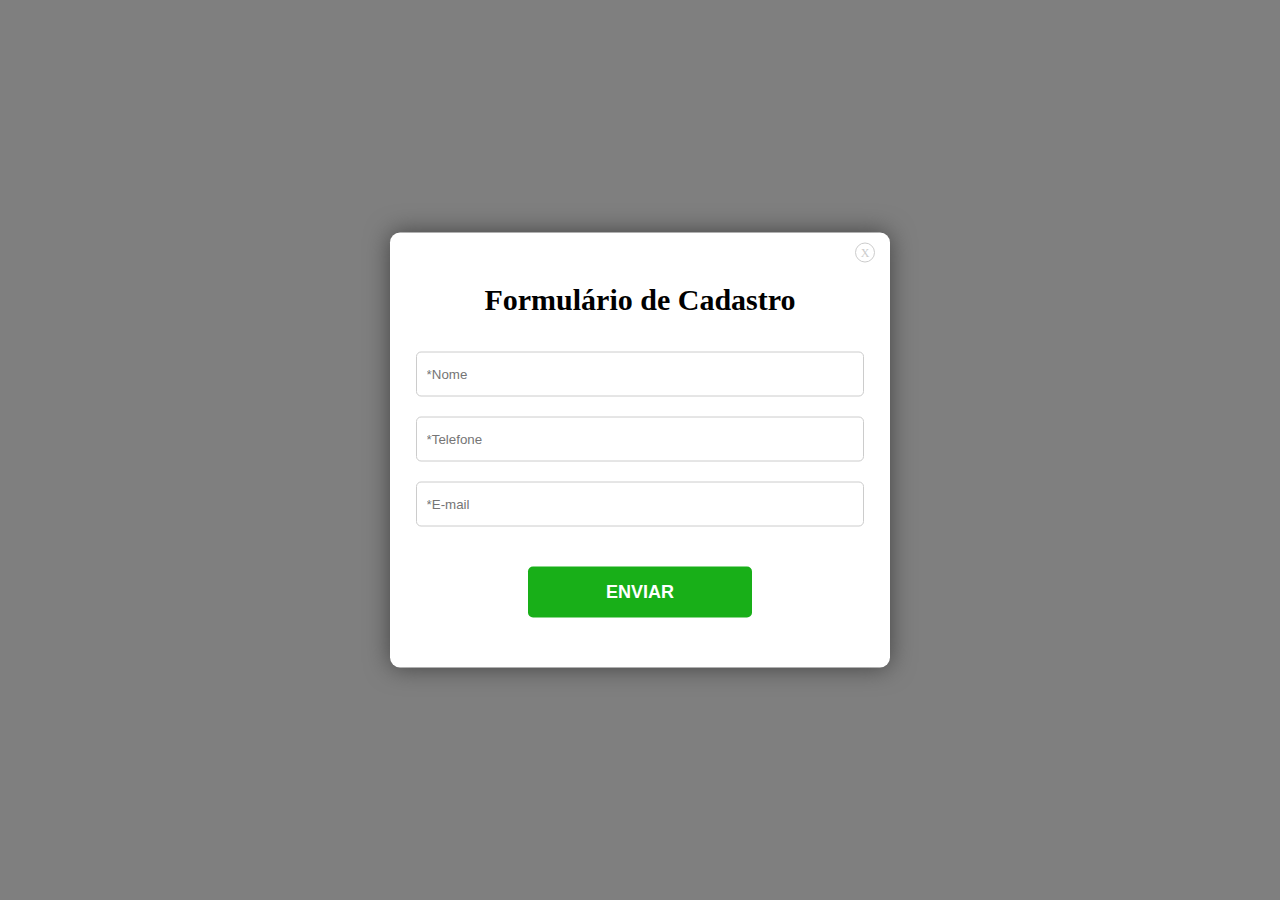
<file: JQuery/index.html>
<!DOCTYPE html>
<html lang="pt-BR">
<head>
    <meta charset="UTF-8">
    <meta name="viewport" content="width=device-width, initial-scale=1.0">
    <link rel="stylesheet" href="css/style.css">
    <script src="js/jquery.js"></script>
    <script src="js/functions.js"></script>
    <title>Iniciando com JQuery</title>
    
</head>
<body>
    
    <div class="bg">
        <div class="form">
            <div class="fechar-popup">X</div>
            <h2>Formulário de Cadastro</h2>
            <form>
                <input type="text" name="nome" id="name-popup" placeholder="*Nome">
                <input type="text" name="telefone" id="telefone-popup" placeholder="*Telefone">
                <input type="text" name="email" id="email-popup" placeholder="*E-mail">
                <input type="submit" name="contato" id="submit-popup" value="Enviar">
            </form>
        </div><!--form-->

    </div>

    <div class="btn">
        Entrar em Contato
    </div><!--btn-->


</html>
</file>
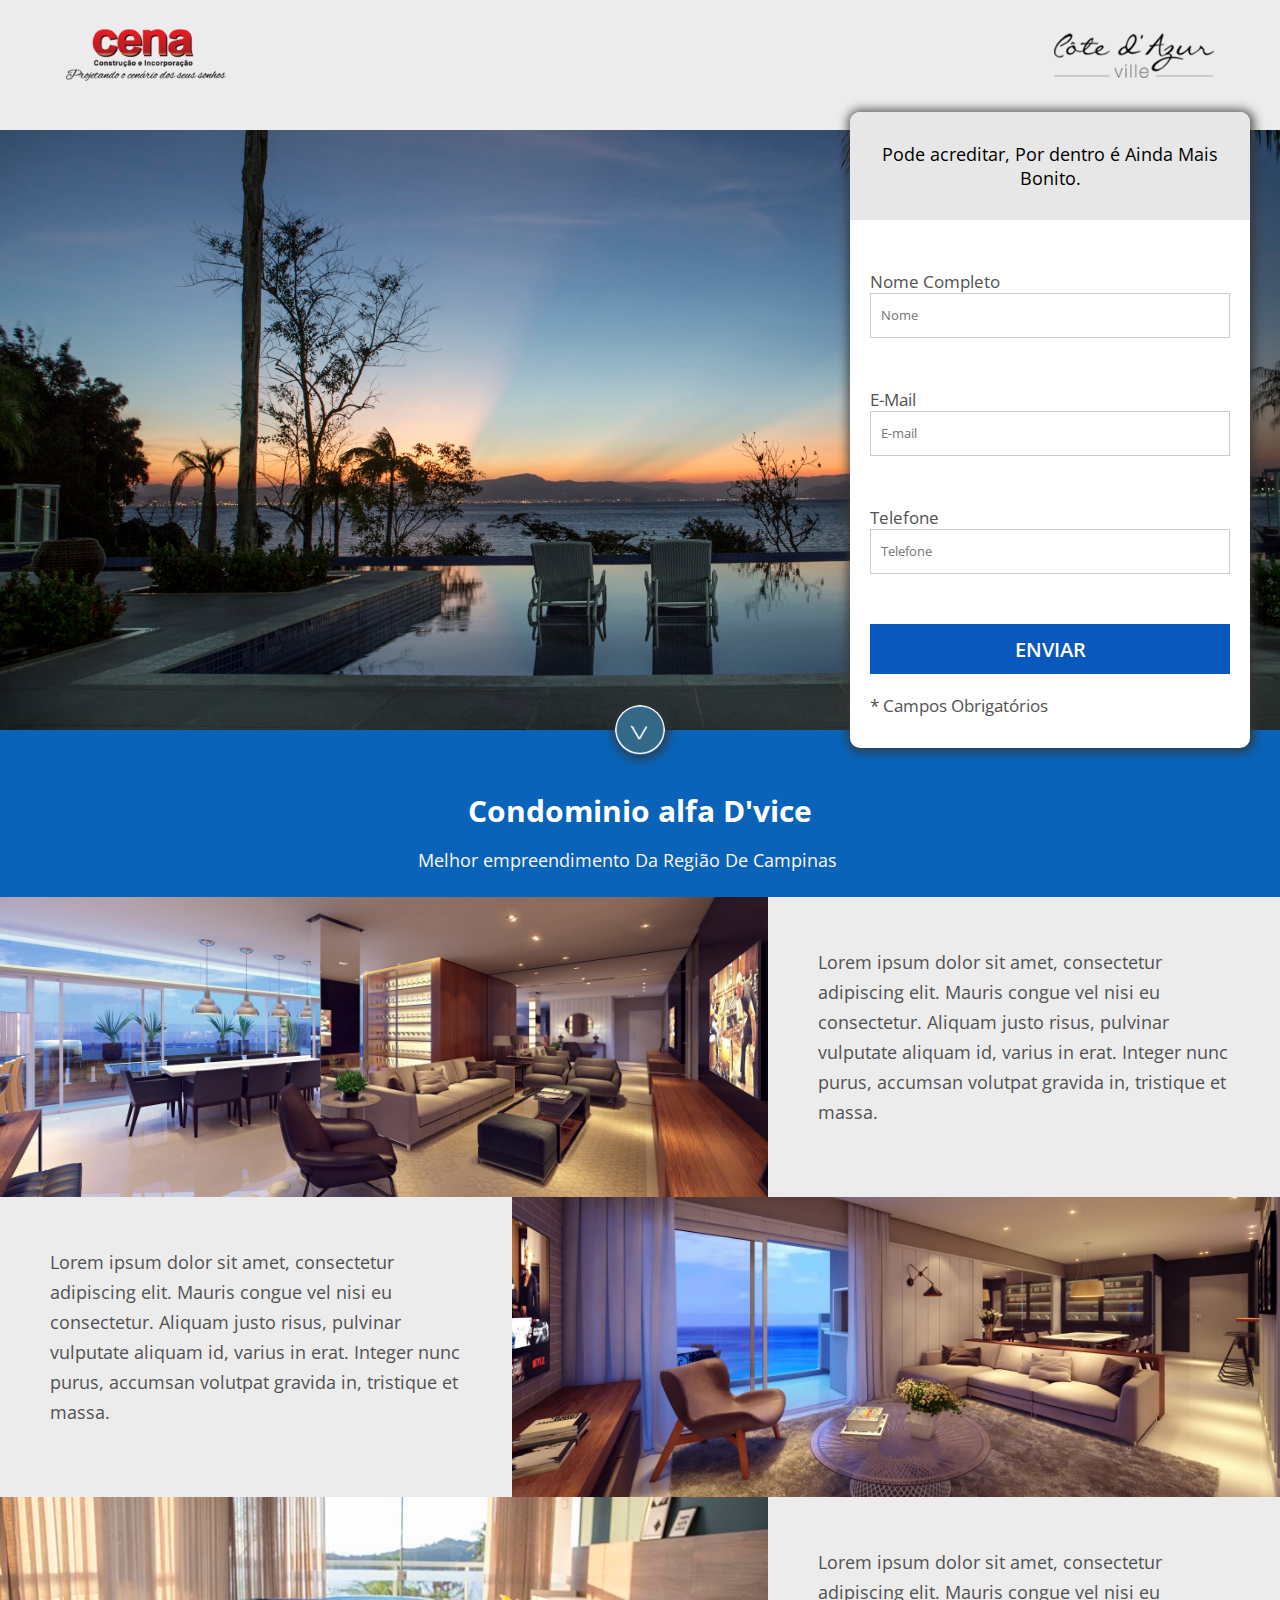
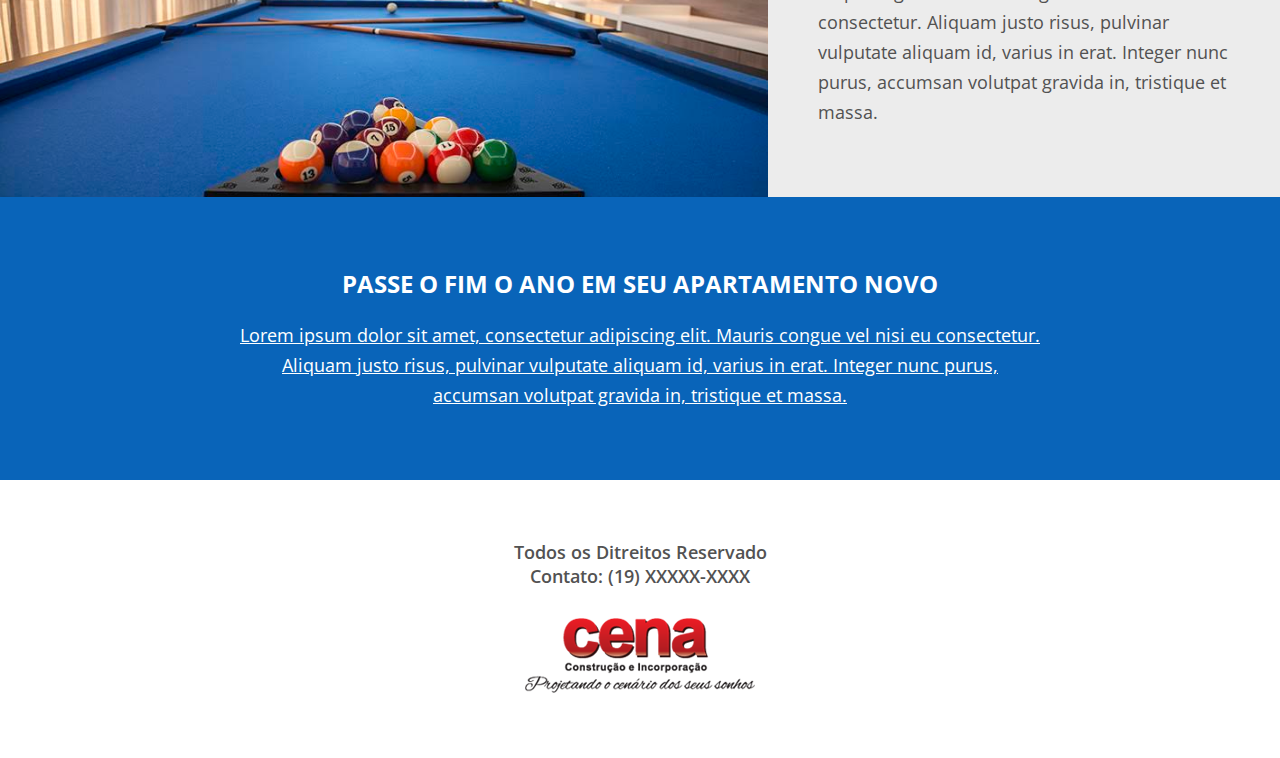
<file: html_css/Projeto_02/index.html>
<!DOCTYPE html>
<html>
<head>
    <meta charset="UTF-8">
    <meta http-equiv="X-UA-Compatible" content="IE=edge">
    <meta name="viewport" content="width=device-width, initial-scale=1.0">
    <link rel="preconnect" href="https://fonts.googleapis.com">
    <link rel="preconnect" href="https://fonts.gstatic.com" crossorigin>
    <link href="https://fonts.googleapis.com/css2?family=Open+Sans:wght@500;&display=swap" rel="stylesheet">
    <link rel="stylesheet" href="css/style.css">
    <title>Projeto Construtora</title>
</head>
<body>

    <!-----MENU SITE------>
    <header>
        <div class="container">
           <div><div class="logo-1"></div><!---log1--></div>
            <div><div class="logo-2"></div><!--logo2--></div>
            <div class="clear"></div><!--clear-->
        </div><!--container-->
    </header>

    <!-----FORM E BG------>
    <section class="cover-form">
        <div class="container bg">
            <div class="form-container">
                <h2>Pode acreditar, Por dentro é Ainda Mais Bonito.</h2>
                <form>
                    <div class="form-wraper">
                        <p>Nome Completo</p>
                        <input type="text" name="nome" required placeholder="Nome">
                    </div><!--form-wraper-->

                    <div class="form-wraper">
                        <p>E-Mail</p>
                        <input type="text" name="E-Mail" required placeholder="E-mail">
                    </div><!--form-wraper-->

                    <div class="form-wraper">
                        <p>Telefone</p>
                        <input type="text" name="Telefone" required placeholder="Telefone">
                    </div><!--form-wraper-->

                    <div class="form-wraper">
                        <input type="submit" name="acao" value="Enviar">
                    </div><!--form-wraper-->

                    <div class="form-wraper">
                        <p>* Campos Obrigatórios</p>
                    </div><!--form-wraper-->
                </form>
            </div><!--form-container-->
        </div><!--container bg-->
    </section><!--cover-form-->

    <!-----CHAMADA POS FORM------>

    <section class="chamada">
        <div class="icone-seta"></div>
        <div class="container">
            <div><h2>Condominio alfa D'vice</h2></div>
            <div><p>Melhor empreendimento Da Região De Campinas</p></div>
        </div><!--container-->
    </section><!--chamada-->

    <!-----MOSAICO DE ITEM E IMAGENS------>

    <section class="mosaico">
        <div class="container">

            <!-----MOSAICO 01---->
            <div class="flex-mosaico">

                <div style="background-image: url('imagens/mosaico1.jpg');" class="item1-mosaico"></div><!--item1-mosaico-->

                <div class="item2-mosaico">
                    <p>
                        Lorem ipsum dolor sit amet, consectetur adipiscing elit. Mauris congue vel nisi eu consectetur. Aliquam justo risus, pulvinar vulputate aliquam id, varius in erat. Integer nunc purus, accumsan volutpat gravida in, tristique et massa.
                    </p>
                </div><!--item2-mosaico-->
            </div><!--flex-mosaico-->

            <!-----MOSAICO 02---->
            <div class="flex-mosaico" style="flex-direction: row-reverse;">

                <div style="background-image: url('imagens/mosaico2.jpg');" class="item1-mosaico"></div><!--item1-mosaico-->

                <div class="item2-mosaico">
                    <p>
                        Lorem ipsum dolor sit amet, consectetur adipiscing elit. Mauris congue vel nisi eu consectetur. Aliquam justo risus, pulvinar vulputate aliquam id, varius in erat. Integer nunc purus, accumsan volutpat gravida in, tristique et massa.
                    </p>
                </div><!--item2-mosaico-->
            </div><!--flex-mosaico-->

            <!-----MOSAICO 03---->
            <div class="flex-mosaico">

                <div style="background-image: url('imagens/mosaico3.jpg');" class="item1-mosaico"></div><!--item1-mosaico-->

                <div class="item2-mosaico">
                    <p>
                        Lorem ipsum dolor sit amet, consectetur adipiscing elit. Mauris congue vel nisi eu consectetur. Aliquam justo risus, pulvinar vulputate aliquam id, varius in erat. Integer nunc purus, accumsan volutpat gravida in, tristique et massa.
                    </p>
                </div><!--item2-mosaico-->
            </div><!--flex-mosaico-->

        </div><!--container-->
    </section><!--mosaico-->

    <!----CHAMADA PRA ACAO----->    

    <section class="chamada-acao">

        <div class="container">

            <div class="content-chamada-acao">

                <H2>PASSE O FIM O ANO EM SEU APARTAMENTO NOVO</H2>
                <P>
                    Lorem ipsum dolor sit amet, consectetur adipiscing elit. Mauris congue vel nisi eu consectetur. Aliquam justo risus, pulvinar vulputate aliquam id, varius in erat. Integer nunc purus, accumsan volutpat gravida in, tristique et massa.
                </P>

            </div><!--content-chamada-acao-->
        </div><!--container-->
    </section><!--chamada-acao-->

    <!-----FOOTER------>

    <footer class="footer">
        <p>Todos os Ditreitos Reservado</p>
        <p>Contato: (19) XXXXX-XXXX</p>
        <img src="imagens/logo1.png" alt="">
    </footer><!---footer--->
    
</body>
</html>
</file>
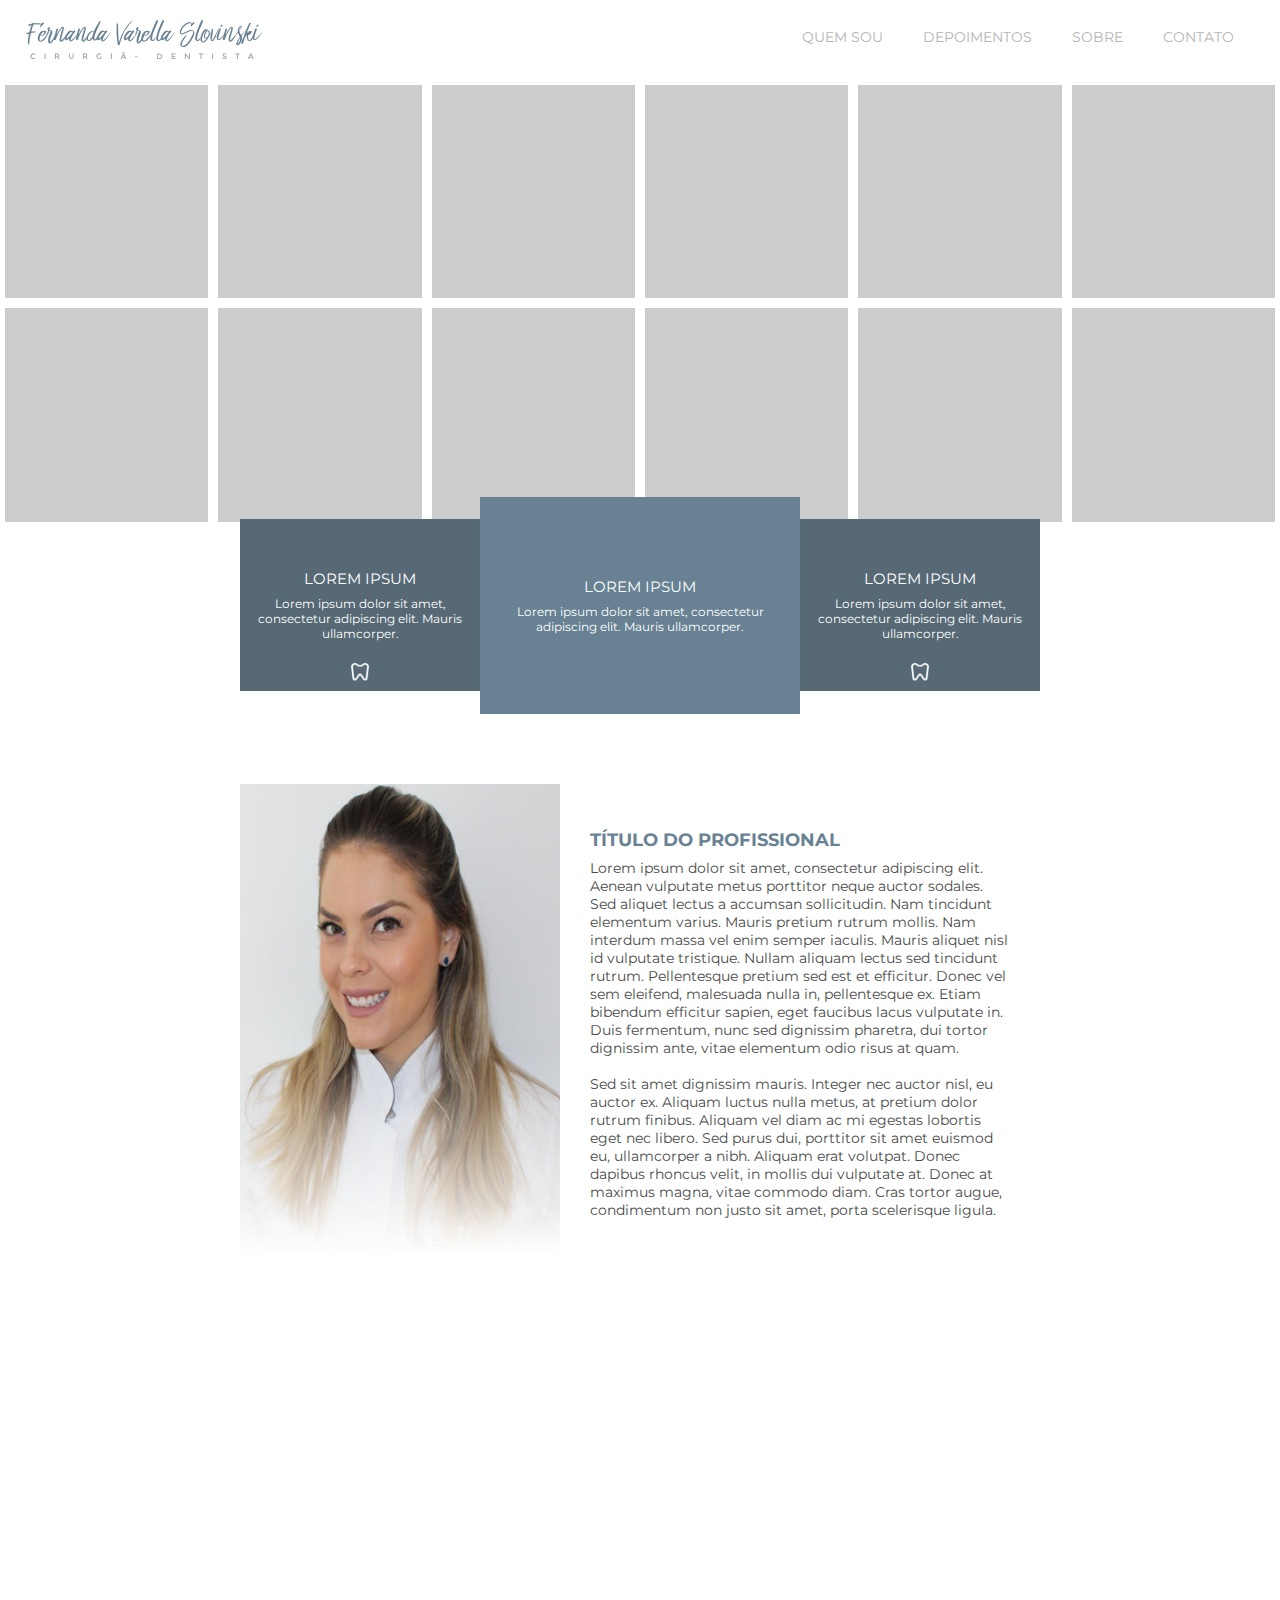
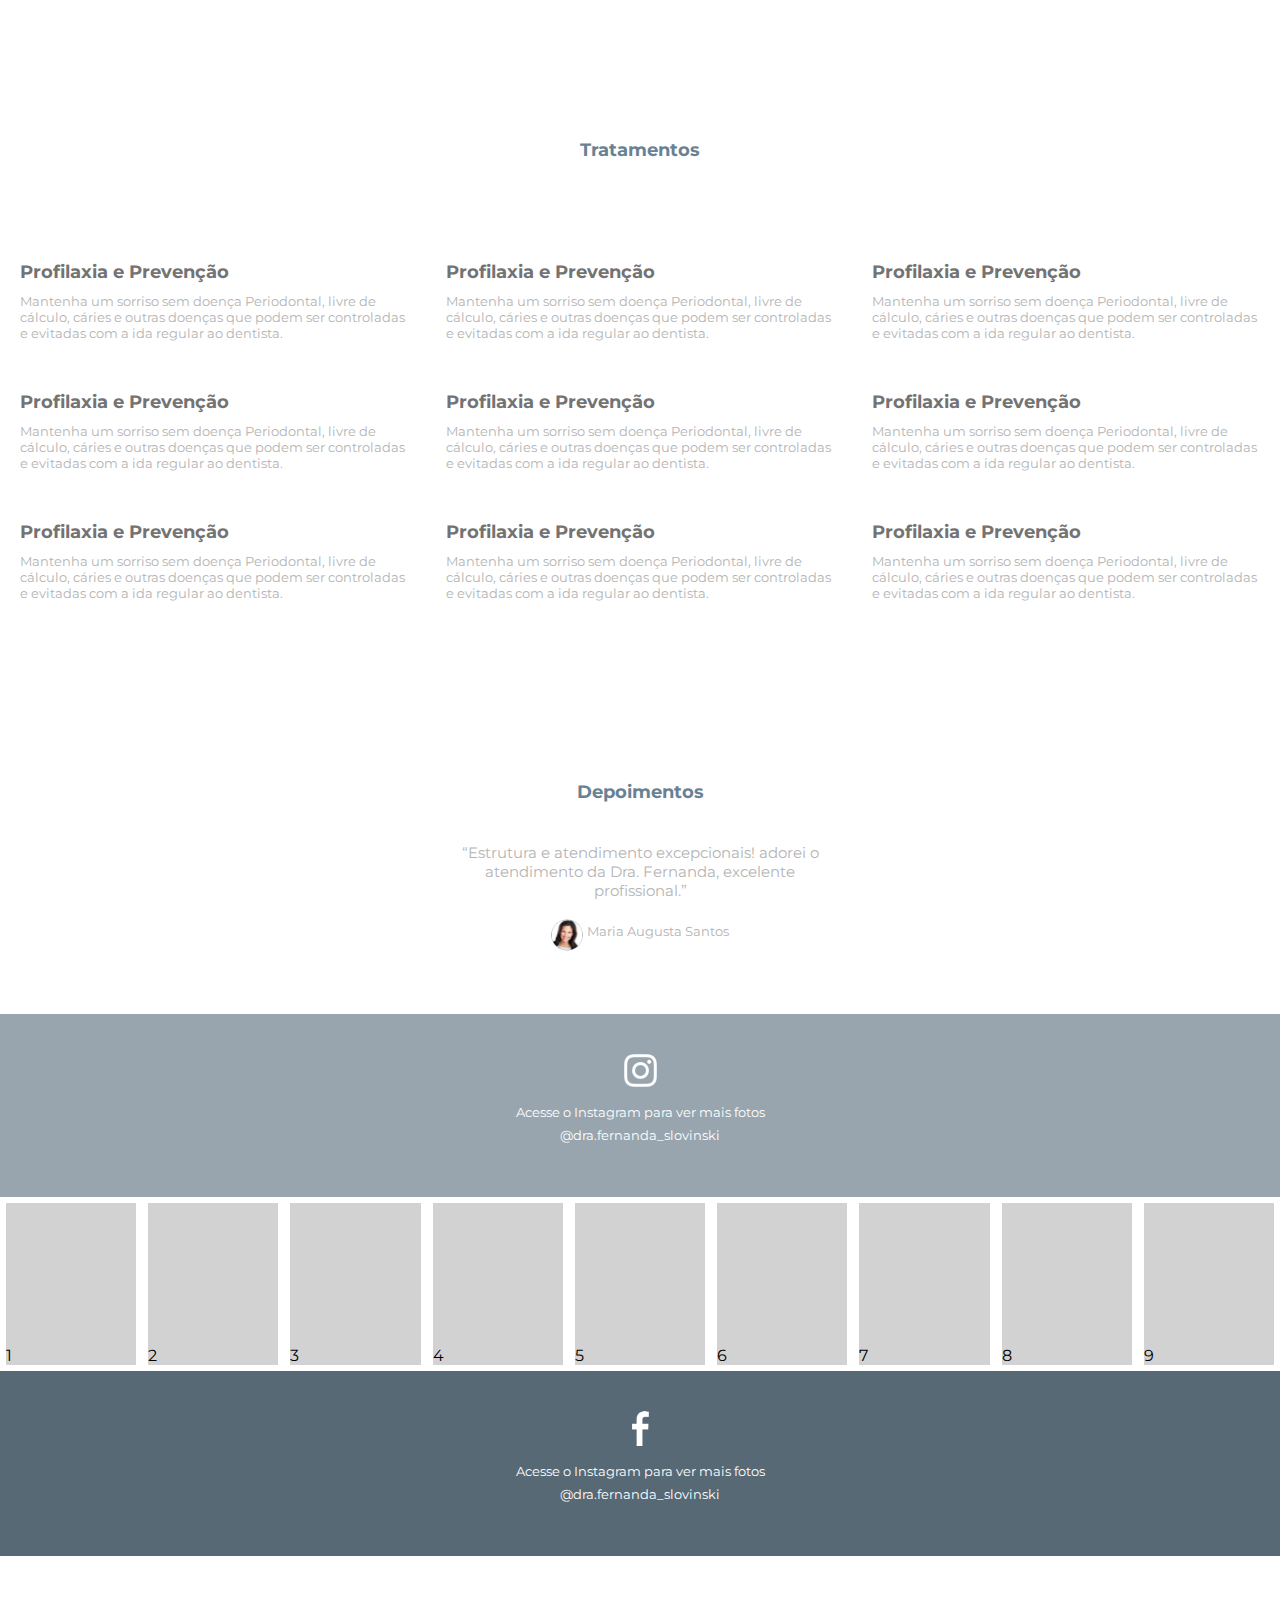
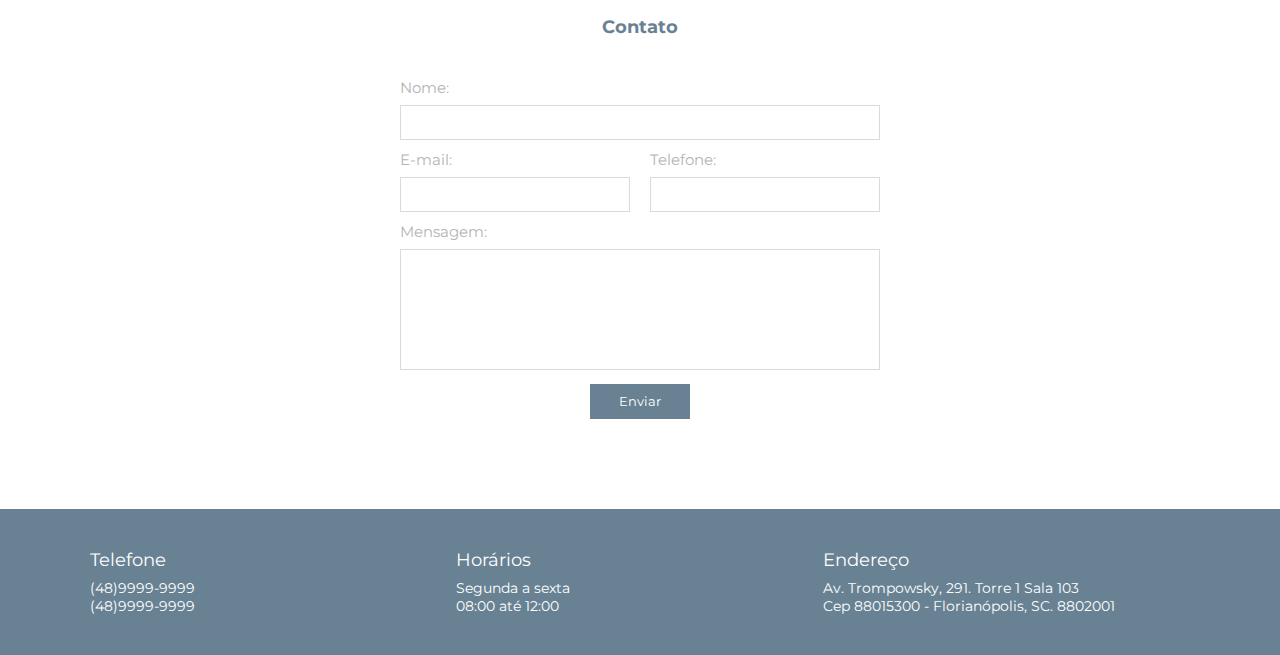
<file: html_css/projeto_04/index.html>
﻿<!DOCTYPE html>
<html>
<head>
	<title>Projeto 04</title>
	<link href="https://fonts.googleapis.com/css?family=Montserrat" rel="stylesheet">
	<link href="css/style.css" rel="stylesheet" type="text/css">
	<meta charset="utf-8" />
	<meta name="description" content="">
	<meta name="keywords" content="">
	<meta name="viewport" content="width=device-width,initial-scale=1.0,maximum-scale=1.0" />
</head>
<body>
	<header>
		<div class="container">
		<div class="logo">
			<img src="imagens/logo.png" />
		</div><!--logo-->

		<nav class="menu-desktop">
			<ul>
				<li><a href="">quem sou</a></li>
				<li><a href="">depoimentos</a></li>
				<li><a href="">sobre</a></li>
				<li><a href="">contato</a></li>
			</ul>
		</nav>


		<nav class="menu-mobile">
			<ul>
				<li><a href="">quem sou</a></li>
				<li><a href="">depoimentos</a></li>
				<li><a href="">sobre</a></li>
				<li><a href="">contato</a></li>
			</ul>
		</nav>

		<div class="clear"></div><!--clear-->
		</div><!--container-->
	</header>

	<section class="mosaico">
		<div class="container">

			<div class="mosaico-wraper">
			<div class="mosaico-single">
				<div class="img-mosaico-single"></div><!--img-mosaico-single-->
				<div class="img-mosaico-single"></div><!--img-mosaico-single-->
			</div><!--mosaico-single-->

			<div class="mosaico-single">
				<div class="img-mosaico-single"></div><!--img-mosaico-single-->
				<div class="img-mosaico-single"></div><!--img-mosaico-single-->
			</div><!--mosaico-single-->

			<div class="mosaico-single">
				<div class="img-mosaico-single"></div><!--img-mosaico-single-->
				<div class="img-mosaico-single"></div><!--img-mosaico-single-->
			</div><!--mosaico-single-->

			<div class="mosaico-single">
					<div class="img-mosaico-single"></div><!--img-mosaico-single-->
					<div class="img-mosaico-single"></div><!--img-mosaico-single-->
			</div><!--mosaico-single-->

			<div class="mosaico-single">
					<div class="img-mosaico-single"></div><!--img-mosaico-single-->
					<div class="img-mosaico-single"></div><!--img-mosaico-single-->
			</div><!--mosaico-single-->

			<div class="mosaico-single">
					<div class="img-mosaico-single"></div><!--img-mosaico-single-->
					<div class="img-mosaico-single"></div><!--img-mosaico-single-->
			</div><!--mosaico-single-->


			</div><!--mosaico-wraper-->

		</div><!--container-->
	</section><!--mosaico-->

	<section class="servicos">
		<div class="container">
			<div class="box-servico">
				<h2>Lorem ipsum</h2>
				<p>Lorem ipsum dolor sit amet, consectetur adipiscing elit.
				Mauris ullamcorper.</p>
			</div><!--box-servico-->

			<div class="box-servico">
				<h2>Lorem ipsum</h2>
				<p>Lorem ipsum dolor sit amet, consectetur adipiscing elit.
				Mauris ullamcorper.</p>
			</div><!--box-servico-->

			<div class="box-servico">
				<h2>Lorem ipsum</h2>
				<p>Lorem ipsum dolor sit amet, consectetur adipiscing elit.
				Mauris ullamcorper.</p>
			</div><!--box-servico-->
		</div><!--container-->
	</section><!--servicos-->


	<section class="perfil-container">
		<div class="container">
			<div class="perfil-wraper">
				<div class="perfil-wraper2">
				<div class="img-perfil"></div><!--img-perfil-->
				<div class="texto-perfil">
					<h2>TÍTULO DO PROFISSIONAL</h2>
					<p>
						Lorem ipsum dolor sit amet, consectetur adipiscing elit. Aenean vulputate metus porttitor neque auctor sodales. Sed aliquet lectus a accumsan sollicitudin. Nam tincidunt elementum varius. Mauris pretium rutrum mollis. Nam interdum massa vel enim semper iaculis. Mauris aliquet nisl id vulputate tristique. Nullam aliquam lectus sed tincidunt rutrum. Pellentesque pretium sed est et efficitur. Donec vel sem eleifend, malesuada nulla in, pellentesque ex. Etiam bibendum efficitur sapien, eget faucibus lacus vulputate in. Duis fermentum, nunc sed dignissim pharetra, dui tortor dignissim ante, vitae elementum odio risus at quam.
						<br><br>
						Sed sit amet dignissim mauris. Integer nec auctor nisl, eu auctor ex. Aliquam luctus nulla metus, at pretium dolor rutrum finibus. Aliquam vel diam ac mi egestas lobortis eget nec libero. Sed purus dui, porttitor sit amet euismod eu, ullamcorper a nibh. Aliquam erat volutpat. Donec dapibus rhoncus velit, in mollis dui vulputate at. Donec at maximus magna, vitae commodo diam. Cras tortor augue, condimentum non justo sit amet, porta scelerisque ligula.
					</p>
				</div><!--texto-perfil-->
			</div><!--perfil-wraper2-->
			</div><!--perfil-wraper-->
		</div><!--container-->
	</section><!--perfil-container-->

	<section class="videos">
		<div class="container">
			<div class="box-video">
				<iframe src="https://www.youtube.com/embed/UhuoLV2u3u8" frameborder="0" allowfullscreen></iframe>
			</div><!--box-video-->

			<div class="box-video">
				<iframe src="https://www.youtube.com/embed/UhuoLV2u3u8" frameborder="0" allowfullscreen></iframe>
			</div><!--box-video-->

			<div class="box-video">
				<iframe src="https://www.youtube.com/embed/UhuoLV2u3u8" frameborder="0" allowfullscreen></iframe>
			</div><!--box-video-->
			<div class="clear"></div>
		</div><!--container-->
	</section><!--videos-->

	<section class="tratamentos">
		<h2>Tratamentos</h2>
		<div class="container">
		<div class="tratamento-container">

			<div class="tratamento-single">
				<h2>Profilaxia e Prevenção</h2>
				<p>Mantenha um sorriso sem doença Periodontal, livre de cálculo, cáries e outras doenças que podem ser controladas e evitadas com a ida regular ao dentista. </p>
			</div><!--tratamento-single-->

			<div class="tratamento-single">
				<h2>Profilaxia e Prevenção</h2>
				<p>Mantenha um sorriso sem doença Periodontal, livre de cálculo, cáries e outras doenças que podem ser controladas e evitadas com a ida regular ao dentista. </p>
			</div><!--tratamento-single-->

			<div class="tratamento-single">
				<h2>Profilaxia e Prevenção</h2>
				<p>Mantenha um sorriso sem doença Periodontal, livre de cálculo, cáries e outras doenças que podem ser controladas e evitadas com a ida regular ao dentista. </p>
			</div><!--tratamento-single-->

		</div><!--tratamento-container-->


		<div class="tratamento-container">

			<div class="tratamento-single">
				<h2>Profilaxia e Prevenção</h2>
				<p>Mantenha um sorriso sem doença Periodontal, livre de cálculo, cáries e outras doenças que podem ser controladas e evitadas com a ida regular ao dentista. </p>
			</div><!--tratamento-single-->

			<div class="tratamento-single">
				<h2>Profilaxia e Prevenção</h2>
				<p>Mantenha um sorriso sem doença Periodontal, livre de cálculo, cáries e outras doenças que podem ser controladas e evitadas com a ida regular ao dentista. </p>
			</div><!--tratamento-single-->

			<div class="tratamento-single">
				<h2>Profilaxia e Prevenção</h2>
				<p>Mantenha um sorriso sem doença Periodontal, livre de cálculo, cáries e outras doenças que podem ser controladas e evitadas com a ida regular ao dentista. </p>
			</div><!--tratamento-single-->

		</div><!--tratamento-container-->

		<div class="tratamento-container">

			<div class="tratamento-single">
				<h2>Profilaxia e Prevenção</h2>
				<p>Mantenha um sorriso sem doença Periodontal, livre de cálculo, cáries e outras doenças que podem ser controladas e evitadas com a ida regular ao dentista. </p>
			</div><!--tratamento-single-->

			<div class="tratamento-single">
				<h2>Profilaxia e Prevenção</h2>
				<p>Mantenha um sorriso sem doença Periodontal, livre de cálculo, cáries e outras doenças que podem ser controladas e evitadas com a ida regular ao dentista. </p>
			</div><!--tratamento-single-->

			<div class="tratamento-single">
				<h2>Profilaxia e Prevenção</h2>
				<p>Mantenha um sorriso sem doença Periodontal, livre de cálculo, cáries e outras doenças que podem ser controladas e evitadas com a ida regular ao dentista. </p>
			</div><!--tratamento-single-->

		</div><!--tratamento-container-->
		<div class="clear"></div>
	</div><!--container-->
	</section><!--tratamentos-->

	<section class="depoimentos">
		<h2>Depoimentos</h2>
		<div class="container">
			<div class="depoimento-single">
				<quote>
					“Estrutura e atendimento excepcionais! adorei o atendimento da Dra. Fernanda, excelente profissional.”
				</quote>
				<div class="nome-depoimento">
					<img src="imagens/depoimento1.png" />
					<span>Maria Augusta Santos</span>
				</div><!--nome-depoimento-->
			</div><!--depoimento-single-->
		</div><!--container-->
	</section><!--depoimentos-->

	<section class="social">
		<div class="instagram-chamada">
			<a target="_blank" href="http://instagram.com"><img src="imagens/inst.png" /></a>
			<p>Acesse o Instagram para ver mais fotos<br />
			@dra.fernanda_slovinski</p>
		</div><!--instagram-chamada-->

		<div class="mosaico-social">
			<div style="background-image:url('');" class="img-mosaico-single-social">1</div><!--img-mosaico-single-social-->
			<div class="img-mosaico-single-social">2</div><!--img-mosaico-single-social-->
			<div class="img-mosaico-single-social">3</div><!--img-mosaico-single-social-->
			<div class="img-mosaico-single-social">4</div><!--img-mosaico-single-social-->
			<div class="img-mosaico-single-social">5</div><!--img-mosaico-single-social-->
			<div class="img-mosaico-single-social">6</div><!--img-mosaico-single-social-->
			<div class="img-mosaico-single-social">7</div><!--img-mosaico-single-social-->
			<div class="img-mosaico-single-social">8</div><!--img-mosaico-single-social-->
			<div class="img-mosaico-single-social">9</div><!--img-mosaico-single-social-->
		</div><!--mosaico-social-->
		<div class="facebook-chamada">
			<a target="_blank" href="http://facebook.com"><img src="imagens/fb.png" /></a>
			<p>Acesse o Instagram para ver mais fotos<br />
			@dra.fernanda_slovinski</p>
		</div><!--fb-chamada-->
		<div class="clear"></div>
	</section><!--social-->

	<section class="contato">
		<h2>Contato</h2>
		<form>
			<div class="form-wraper w100">
				<span>Nome:</span>
				<input placeholder="" name="nome" type="text" />
			</div><!--form-wraper-->
			<div class="form-wraper w50">
				<span>E-mail:</span>
				<input placeholder="" name="e-mail" type="text" />
			</div><!--form-wraper-->
			<div class="form-wraper w50">
				<span>Telefone:</span>
				<input placeholder="" name="e-mail" type="text" />
			</div><!--form-wraper-->
			<div class="form-wraper w100">
				<span>Mensagem:</span>
				<textarea placeholder=""></textarea>
			</div><!--form-wraper-->
			<div class="form-wraper w100" style="text-align: center;">
				<input type="submit" name="acao" value="Enviar">
			</div><!--form-wraper-->
			<div class="clear"></div>
		</form>
	</section><!--contato-->

	<footer>
	<div class="container">
		<div class="footer-block">
			<h2>Telefone</h2>
			<p>(48)9999-9999<br/>(48)9999-9999</p>
		</div><!--footer-block-->

		<div class="footer-block">
			<h2>Horários</h2>
			<p>Segunda a sexta<br/>08:00 até 12:00</p>
		</div><!--footer-block-->

		<div class="footer-block">
			<h2>Endereço</h2>
			<p>Av. Trompowsky, 291. Torre 1 Sala 103<br />
			Cep 88015300 - Florianópolis, SC. 8802001</p>
		</div><!--footer-block-->
		<div class="clear"></div>
	</div><!--container-->
	</footer>


</body>
</html>
</file>
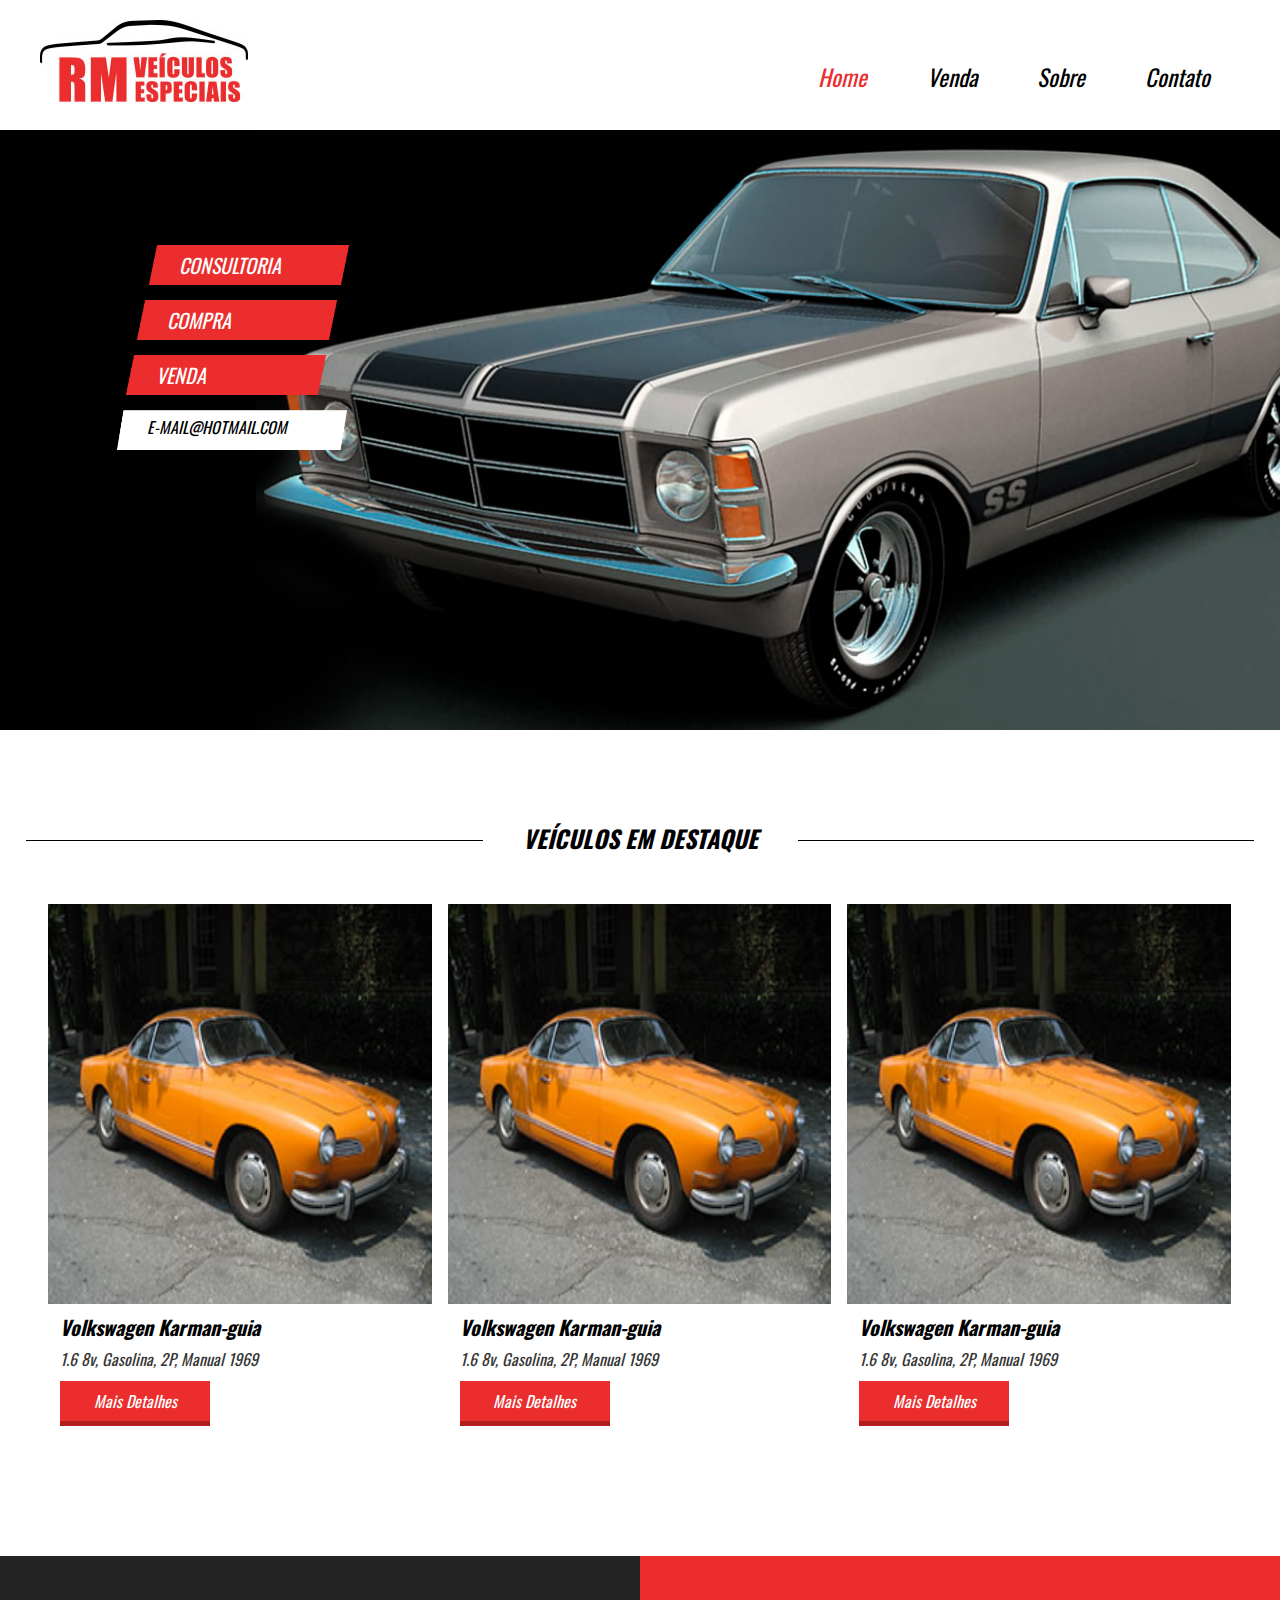
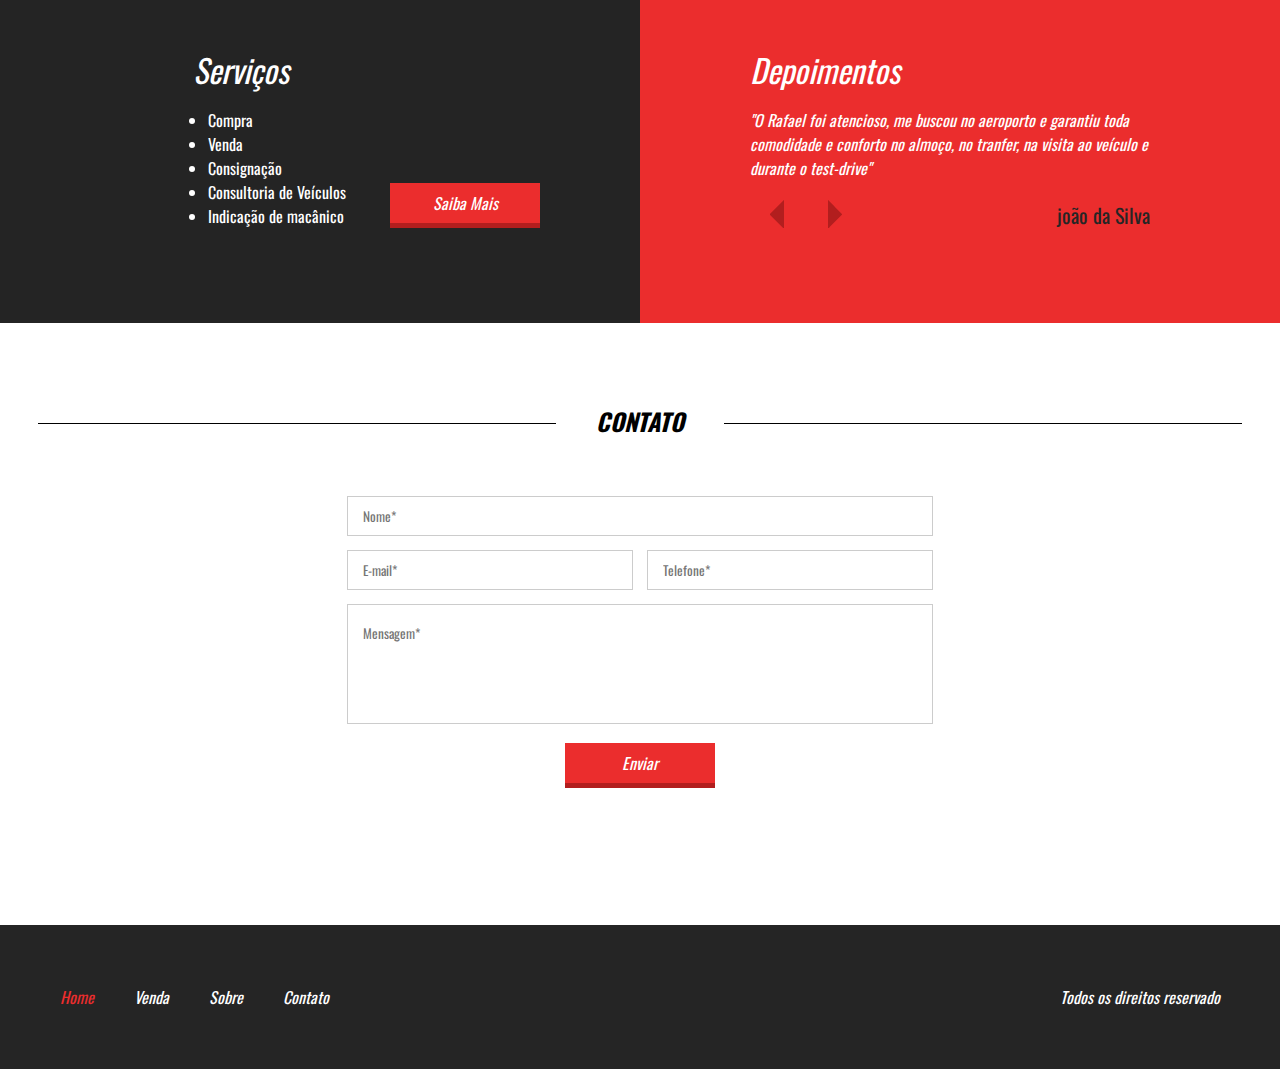
<file: html_css/projeto_05/index.html>
<!DOCTYPE html>
<html lang="pt-br">
<head>
    <meta charset="UTF-8">
    <meta name="viewport" content="width=device-width, initial-scale=1.0, maximum-scale=1.0">
    <link rel="preconnect" href="https://fonts.googleapis.com">
    <link rel="preconnect" href="https://fonts.gstatic.com" crossorigin>
    <link href="https://fonts.googleapis.com/css2?family=Oswald:wght@200;300;400;500;700&display=swap" rel="stylesheet">
    <link rel="shortcut icon" href="img/icon_menu.png" type="image/x-icon">
    <link rel="stylesheet" href="css/style.css">
    <title>RM Veiculos</title>
</head>

<body>

        <!--    HEADER      -->

    <header>
        <div class="container">
            
            <div class="logo-header">
                <img src="img/logo.jpg" alt="logo-site" >
            </div><!--logo-header-->

            <nav class="descktop">
                <ul>
                    <li><a href="index.html" style="color: #eb2d2d;">Home</a></li>
                    <li><a href="venda.html">Venda</a></li>
                    <li><a href="sobre.html">Sobre</a></li>
                    <li><a href="">Contato</a></li>
                </ul>
            </nav><!--descktop-->

            <nav class="mobile">
                <ul>
                    <li><a href="index.html" style="color: #eb2d2d;">Home</a></li>
                    <li><a href="venda.html">Venda</a></li>
                    <li><a href="sobre.html">Sobre</a></li>
                    <li><a href="">Contato</a></li>
                </ul>
            </nav><!--mobile-->

        </div><!--container-->
    </header><!--header-->

    <div class="clear"></div>

        <!--    BANNER    -->

    <section class="banner">
        <div class="container">
            <div class="text-banner">
                <div class="text-banner-single">Consultoria</div><!--text-banner-single-->
                <div class="text-banner-single">Compra</div><!--text-banner-single-->
                <div class="text-banner-single">Venda</div><!--text-banner-single-->
                <div class="text-banner-single">e-mail@hotmail.com</div><!--text-banner-single-->
            </div><!--text-banner-->
        </div>
    </section><!--banner-->

        <!--    VEICULOS EM DESTAQUE   -->
    
    <section class="veiculos-destaque">
        
        <div class="line-titulo">
            <div class="ln01"></div>
            <h2>Veículos em destaque</h2>
        </div><!--line-titulo-->

        <div class="container">

            <div class="vitrine-destaque">
                <div style="background-image:url('img/carro1.jpg');" class="carro-img"></div><!--carro-img-->
                <div class="info-carro">
                    <h2>Volkswagen Karman-guia</h2>
                    <p>1.6 8v, Gasolina, 2P, Manual 1969</p>
                    <a class="btn" href="">Mais Detalhes</a>
                </div><!--info-carro-->
            </div><!--vitrine-destaque-->

            <div class="vitrine-destaque">
                <div style="background-image:url('img/carro1.jpg');" class="carro-img"></div><!--carro-img-->
                <div class="info-carro">
                    <h2>Volkswagen Karman-guia</h2>
                    <p>1.6 8v, Gasolina, 2P, Manual 1969</p>
                    <a class="btn" href="">Mais Detalhes</a>
                </div><!--info-carro-->
            </div><!--vitrine-destaque-->

            <div class="vitrine-destaque">
                <div style="background-image:url('img/carro1.jpg');" class="carro-img"></div><!--carro-img-->
                <div class="info-carro">
                    <h2>Volkswagen Karman-guia</h2>
                    <p>1.6 8v, Gasolina, 2P, Manual 1969</p>
                    <a class="btn" href="">Mais Detalhes</a>
                </div><!--info-carro-->
            </div><!--vitrine-destaque-->
            <div class="clear"></div>
        </div><!--container-->

    </section><!--veiculos-destaque-->


    <!--    SERVIÇOS DESCRIÇÃO   -->


    <section class="servicos-descricao">
        
        
        <div class="half1">

            <div class="half1-wraper">
            
                <h2>Serviços</h2>
        
                <ul>
                    <li>Compra</li>
                    <li>Venda</li>
                    <li>Consignação</li>
                    <li>Consultoria de Veículos</li>
                    <li>Indicação de macânico</li>
                </ul>
        
                <a class="btn" href="">Saiba Mais</a>
        
            </div><!--half1-wraper-->

        </div><!--hlf1-->
      

        <div class="half2">
            <div class="half2-wraper">
            <h2>Depoimentos</h2>

            <div class="depoimento-single">
                <p>"O Rafael foi atencioso, me buscou no aeroporto e garantiu toda comodidade e conforto no almoço, no tranfer, na visita ao veículo e durante o test-drive"</p>

                <div class="navegation">
                    <div class="arrows">
                        <img src="img/arrow-left.png" alt="">
                        <img src="img/arrow-right.png" alt="">
                    </div><!--arrows-->
                    <div class="nome-depoimento">joão da Silva</div><!--nome-depoimento-->
                </div><!--navegation-->
            </div><!--depoimento-single-->
            
            </div>
        </div><!--half2-->
         <div class="clear"></div>
    </section><!--servicos-descricao-->


        <!--    CONTATO   -->

    <section class="contato">
        <div class="line-titulo">
            <div class="ln01"></div>
            <h2>Contato</h2>
        </div><!--line-titulo-->

        <form>
            <div class="input-wraper w100">
                <input placeholder="Nome*" type="text" required/>
            </div><!--input-wraper w100-->

            <div class="input-wraper w50">
                <input placeholder="E-mail*" type="text" required>
            </div><!--input-wraper w50-->

            <div class="input-wraper w50">
                <input placeholder="Telefone*" type="text" required>
            </div><!--input-wraper w50-->

            <div class="input-wraper w100">
                <textarea placeholder="Mensagem*"></textarea required>
            </div><!--input-wraper w100-->
            
            <div class="input-wraper w100">
                <input class="btn" type="submit" value="Enviar">
            </div><!--input-wraper w100-->

            <div class="clear"></div>

        </form>
    </section><!--contato-->

        <!--    FOOTER   -->

    <footer>
        <div class="container">
            <nav>
                <ul>
                    <li><a href="index.html"style="color: #eb2d2d;">Home</a></li>
                    <li><a href="venda.html">Venda</a></li>
                    <li><a href="sobre.html">Sobre</a></li>
                    <li><a href="">Contato</a></li>
                </ul>
            </nav>

            <p>Todos os direitos reservado</p>


        </div><!--container-->

        <div class="clear"></div>
    </footer>

</body>
</html>
</file>
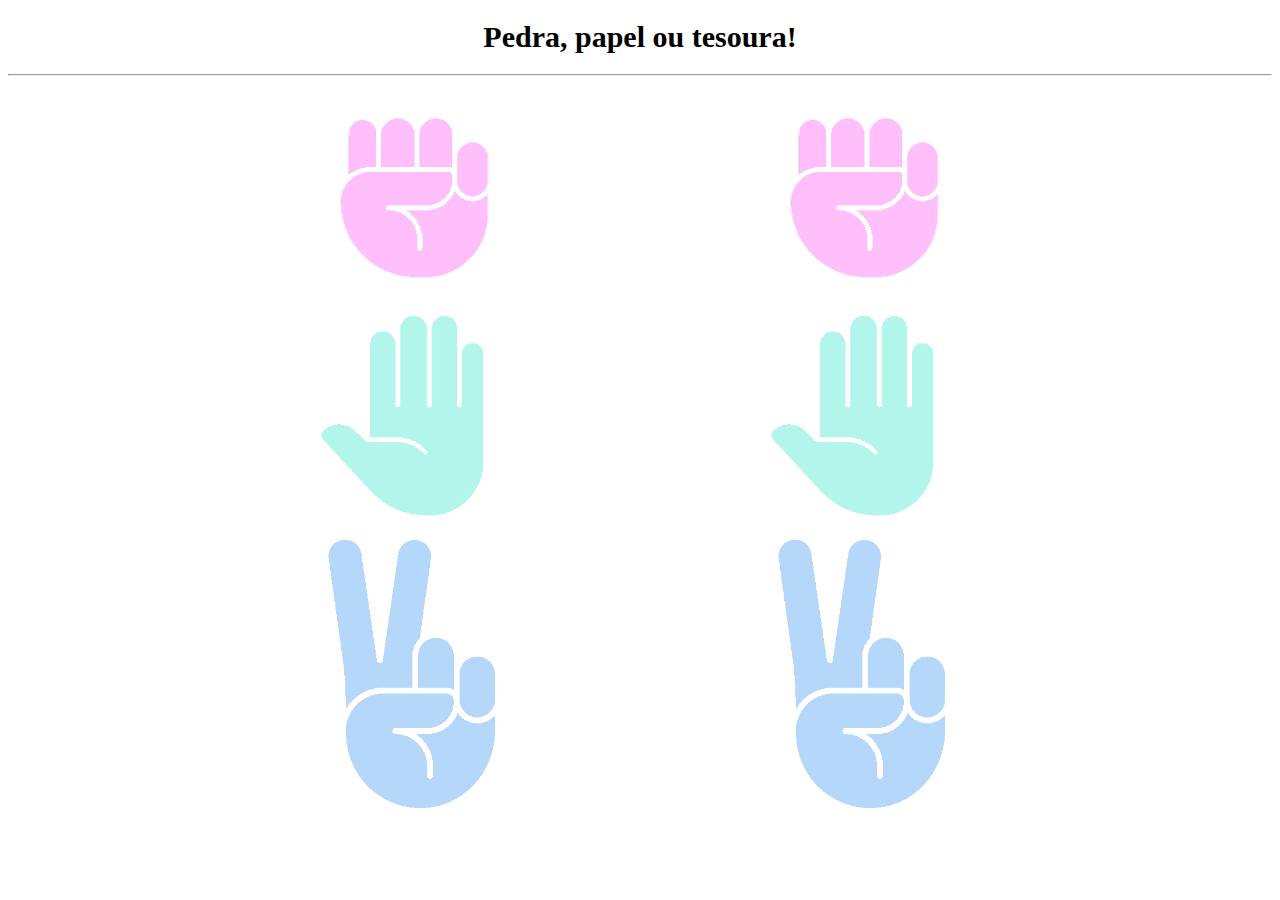
<file: JavaScript/pedrapapeltesoura/index.html>
<!DOCTYPE html>
<html lang="pt-br">
<head>
    <meta charset="UTF-8">
    <meta name="viewport" content="width=device-width, initial-scale=1.0">
    <link rel="shortcut icon" href="img/paper.png" type="image/x-icon">
    <link rel="stylesheet" href="css/style.css">
    <title>Jokenpô</title>
</head>
<body>
    <h1 style="text-align: center;">Pedra, papel ou tesoura!</h1>
    <h2 style="text-align: center;" class="vencedor"></h2>
    <hr>
    <div class="align">
        <div class="player-options">
            <div><img opt="pedra" src="img/rock.png" /></div>
            <div><img opt="papel" src="img/paper.png" /></div>
            <div><img opt="tesoura" src="img/scisor.png" /></div>
        </div><!--player-options-->
        
        <div class="enemy-options">
            <div><img opt="pedra" src="img/rock.png" /></div>
            <div><img opt="papel" src="img/paper.png" /></div>
            <div><img opt="tesoura" src="img/scisor.png" /></div>
        </div><!--enemy-options-->
    </div><!--align-->

    <script src="js/script.js"></script>
    
</body>
</html>
</file>
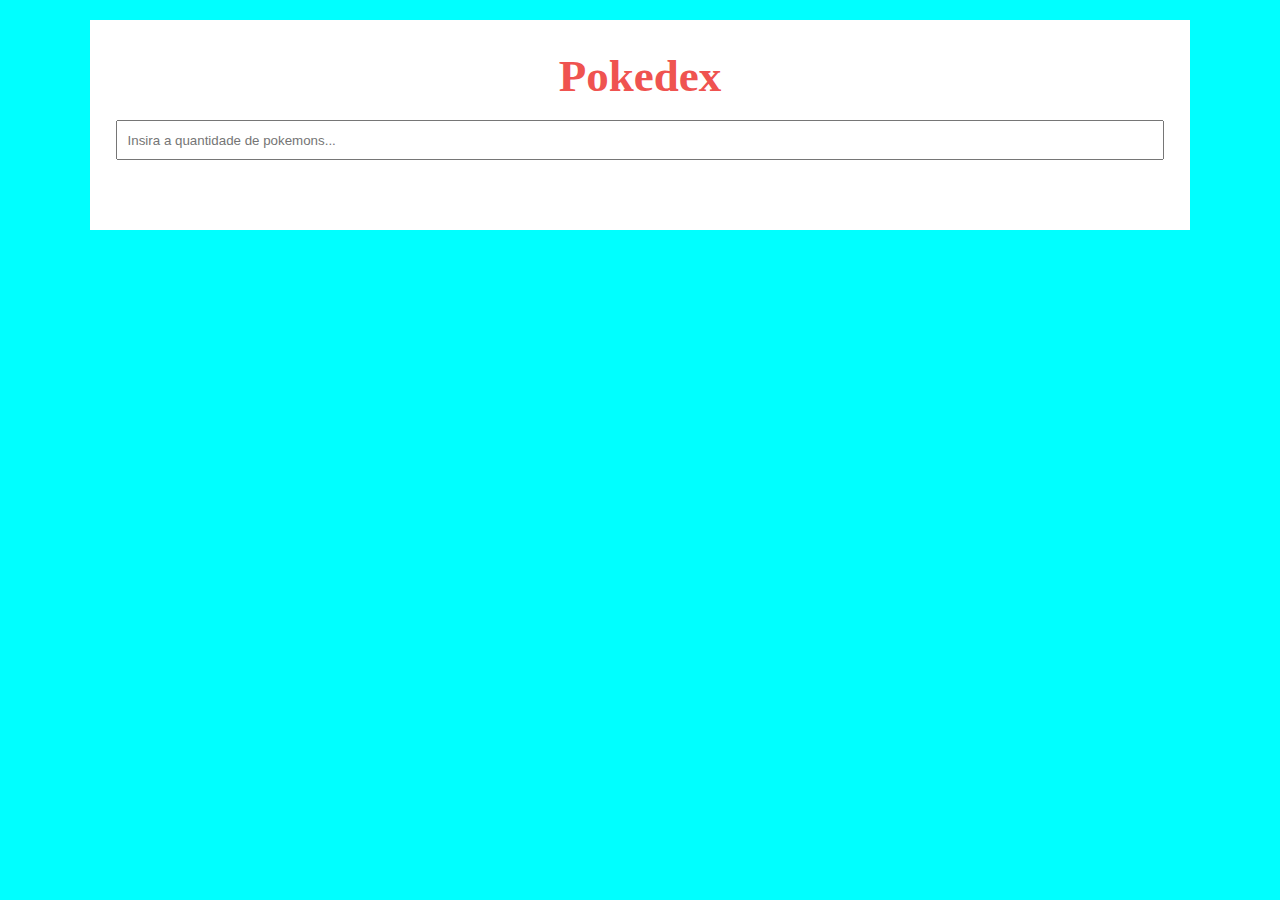
<file: JavaScript/pokedex/index.html>
<!DOCTYPE html>
<html lang="pt-br">
    
<head>
    <meta charset="UTF-8">
    <meta name="viewport" content="width=device-width, initial-scale=1.0">
    <link rel="shortcut icon" href="" type="image/x-icon">
    <title>Pokedex</title>
    <link href="css/style.css" rel="stylesheet" />
    <title>Pokedex</title>
</head>

<body>
    <body>

        <div class="main">
            <h2>Pokedex</h2>
            <br/>
            <input id="quantidade" style="width:100%;height:40px;padding-left: 10px;" type="text" name="quantidade" placeholder="Insira a quantidade de pokemons..." />
            <div class="pokemon-boxes"></div><!--pokemon-boxes-->

        </div>

        <script src="js/script.js"></script>

</body>
</html>
</file>
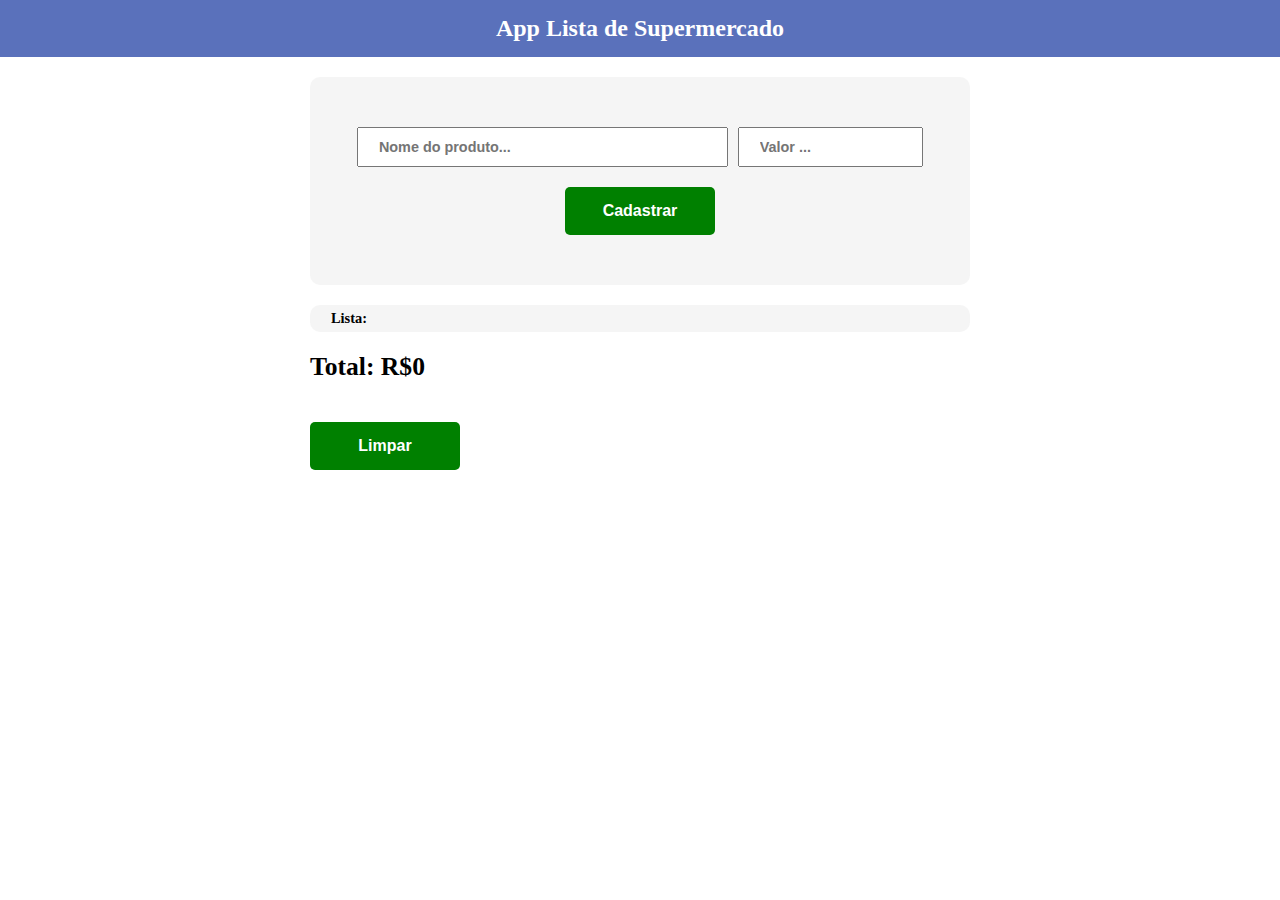
<file: JavaScript/supermercado_app/index.html>
<!DOCTYPE html>
<html lang="pt-br">
<head>
    <meta charset="UTF-8">
    <meta name="viewport" content="width=device-width, initial-scale=1.0">
    <link rel="stylesheet" href="css/style.css">
    <link rel="shortcut icon" href="img/favicon.ico" type="image/x-icon">
    <title>Lista de Supermercado</title>
</head>

<body>
    <header>
        <h2>App Lista de Supermercado</h2>
    </header>
    <div class="container">
        <div class="lista-cadastro">
            
            <input class="nome-produto" type="text" placeholder="Nome do produto..."
                name="nome_produto" />
            
            <input class="valor-produto" type="number" placeholder="Valor ..." name="price" step="0.01"
            title="Deve ser um número com até 2 casas decimais.">
            <input type="submit" name="acao" value="Cadastrar"/>

        </div><!--lista-cadastro-->

        <div class="lista-produtos">
            <p>Lista:</p>
        </div>

        <div class="soma-produto">
            <h1>Total: R$0</h1>
        </div>

        <button class="limpar" name="limpar">Limpar</button>
    </div><!--container-->

    <script src="js/supermercado.js"></script>
    
</body>
</html>
</file>
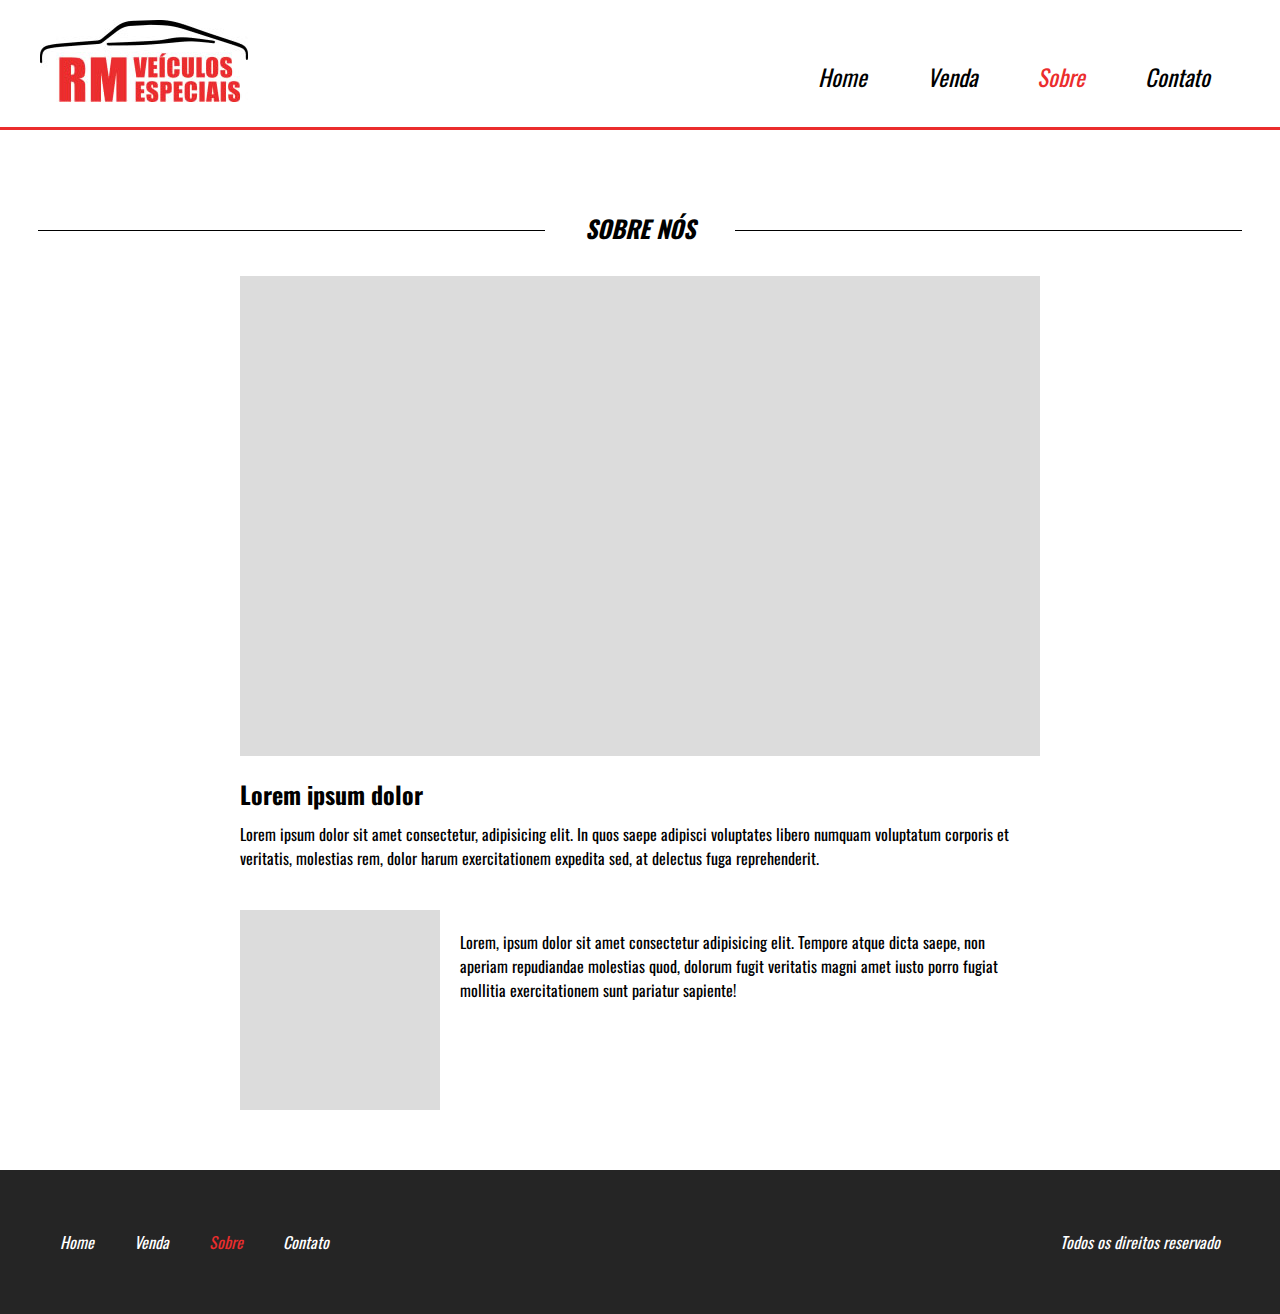
<file: html_css/projeto_05/sobre.html>
<!DOCTYPE html>
<html lang="pt-br">
<head>
    <meta charset="UTF-8">
    <meta name="viewport" content="width=device-width, initial-scale=1.0, maximum-scale=1.0">
    <link rel="preconnect" href="https://fonts.googleapis.com">
    <link rel="preconnect" href="https://fonts.gstatic.com" crossorigin>
    <link href="https://fonts.googleapis.com/css2?family=Oswald:wght@200;300;400;500;700&display=swap" rel="stylesheet">
    <link rel="stylesheet" href="css/style.css">
    <title>Document</title>
</head>

<body>

        <!--    HEADER      -->

    <header style="border-bottom: 3px solid #eb2d2d;">
        <div class="container">
            <div class="logo-header">
                <img src="img/logo.jpg" alt="logo-site">
            </div><!--logo-header-->

            <nav class="descktop">
                <ul>
                    <li><a href="index.html">Home</a></li>
                    <li><a href="venda.html">Venda</a></li>
                    <li><a href="sobre.html" style="color: #eb2d2d;">Sobre</a></li>
                    <li><a href="">Contato</a></li>
                </ul>
            </nav><!--descktop-->

            <nav class="mobile">
                <ul>
                    <li><a href="index.html">Home</a></li>
                    <li><a href="venda.html">Venda</a></li>
                    <li><a href="sobre.html" style="color: #eb2d2d;">Sobre</a></li>
                    <li><a href="">Contato</a></li>
                </ul>
            </nav><!--mobile-->

        </div><!--container-->
    </header><!--header-->

    <div class="clear"></div>

    <section class="sobre">
        
        
        <div class="line-titulo">
            <div class="ln01"></div>
            <h2>SOBRE NÓS</h2>
        </div><!--line-titulo-->

        <div class="container">
            <div class="img-destaque-sobre"></div><!--img-destaque-sobre-->

            <div class="descricao-autor">
                <h2>Lorem ipsum dolor</h2>
                <p>Lorem ipsum dolor sit amet consectetur, adipisicing elit. In quos saepe adipisci voluptates libero numquam voluptatum corporis et veritatis, molestias rem, dolor harum exercitationem expedita sed, at delectus fuga reprehenderit.</p>
            </div><!--descricao-autor-->

            <div class="descricao-autor2">
                <div class="img-autor"></div>
                <div class="text-descricao-autor2">
                    <p>Lorem, ipsum dolor sit amet consectetur adipisicing elit. Tempore atque dicta saepe, non aperiam repudiandae molestias quod, dolorum fugit veritatis magni amet iusto porro fugiat mollitia exercitationem sunt pariatur sapiente!</p>
                </div>
                <div class="clear"></div>
            </div><!--descricao-autor2-->
           

        </div><!--container-->
    </section><!--sobre-->



    

        <!--    FOOTER   -->

    <footer>
        <div class="container">
            <nav>
                <ul>
                    <li><a href="index.html">Home</a></li>
                    <li><a href="venda.html">Venda</a></li>
                    <li><a href="sobre.html" style="color: #eb2d2d;">Sobre</a></li>
                    <li><a href="">Contato</a></li>
                </ul>
            </nav>

            <p>Todos os direitos reservado</p>


        </div><!--container-->

        <div class="clear"></div>
    </footer>

</body>
</html>
</file>
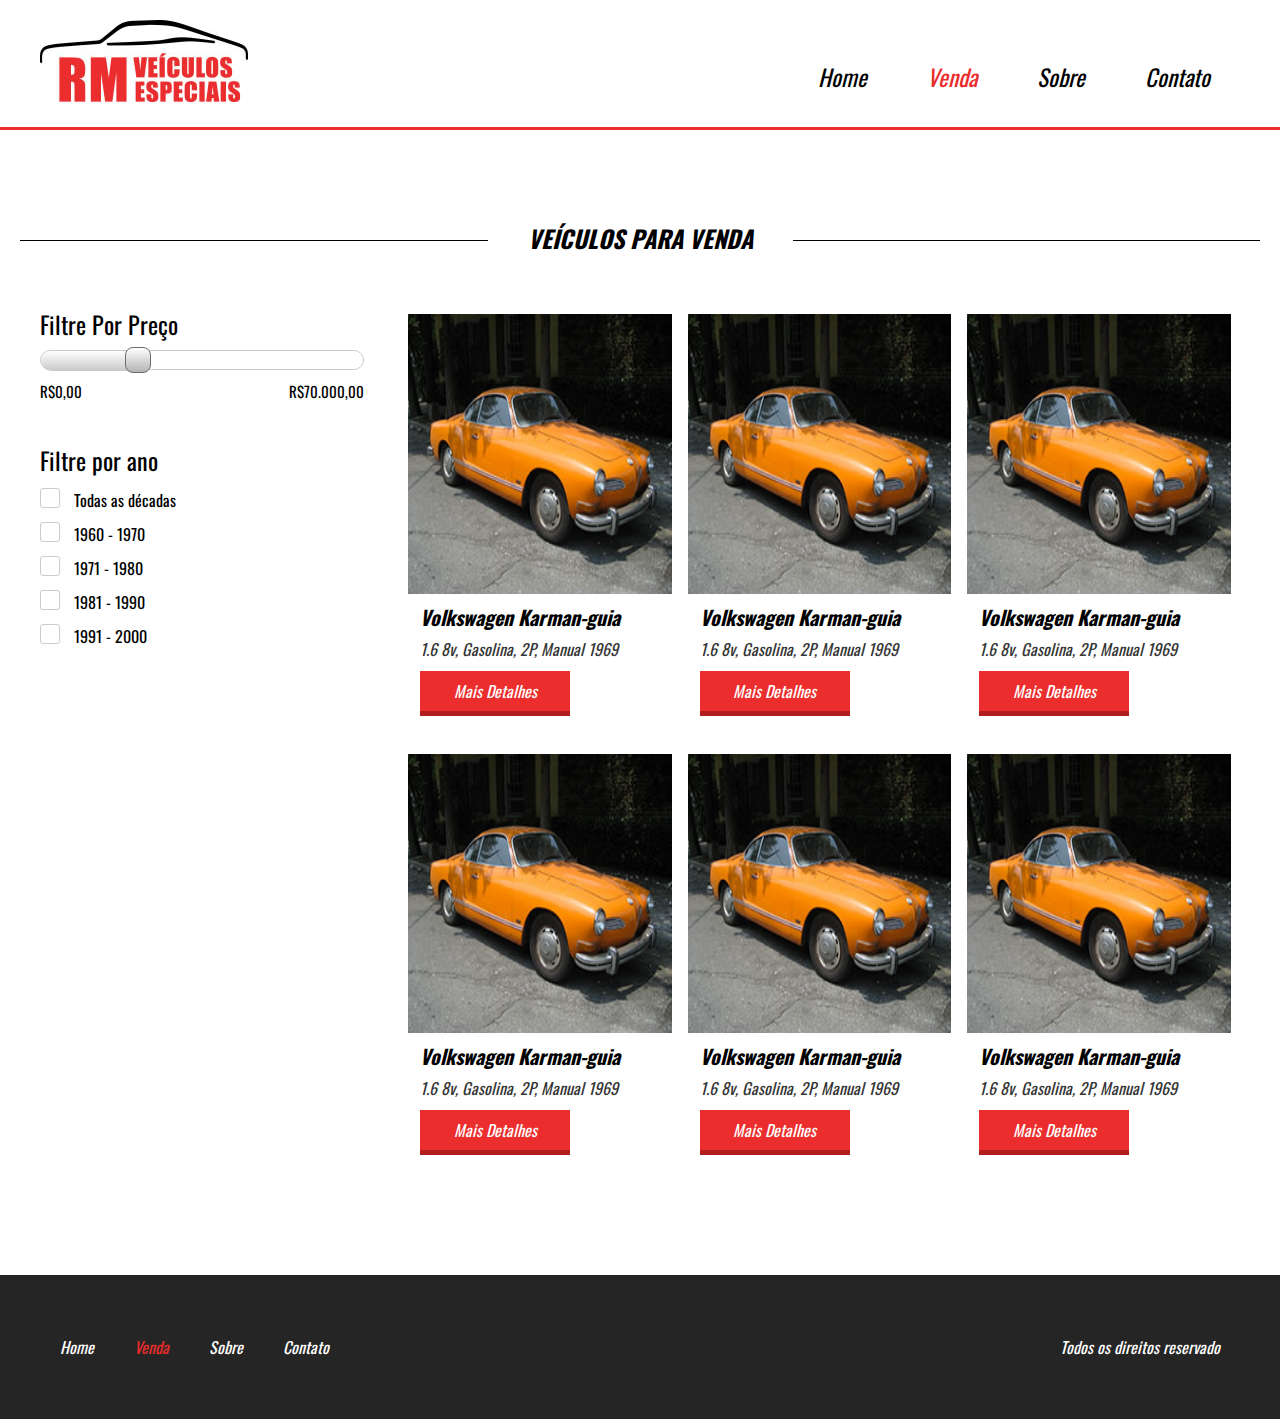
<file: html_css/projeto_05/venda.html>
<!DOCTYPE html>
<html lang="pt-br">
<head>
    <meta charset="UTF-8">
    <meta name="viewport" content="width=device-width, initial-scale=1.0, maximum-scale=1.0">
    <link rel="preconnect" href="https://fonts.googleapis.com">
    <link rel="preconnect" href="https://fonts.gstatic.com" crossorigin>
    <link href="https://fonts.googleapis.com/css2?family=Oswald:wght@200;300;400;500;700&display=swap" rel="stylesheet">
    <link rel="stylesheet" href="css/style.css">
    <title>Document</title>
</head>

<body>

    <!--    HEADER  -->

    <header style="border-bottom: 3px solid #eb2d2d;">
        <div class="container">
            <div class="logo-header">
                <img src="img/logo.jpg" alt="logo-site">
            </div><!--logo-header-->

            <nav class="descktop">
                <ul>
                    <li><a href="index.html">Home</a></li>
                    <li><a href="venda.html" style="color: #eb2d2d;">Venda</a></li>
                    <li><a href="sobre.html">Sobre</a></li>
                    <li><a href="">Contato</a></li>
                </ul>
            </nav><!--descktop-->

            <nav class="mobile">
                <ul>
                    <li><a href="index.html">Home</a></li>
                    <li><a href="venda.html" style="color: #eb2d2d;">Venda</a></li>
                    <li><a href="sobre.html">Sobre</a></li>
                    <li><a href="">Contato</a></li>
                </ul>
            </nav><!--mobile-->

        </div><!--container-->
    </header><!--header-->
    
    <!--    Section Venda   -->
        
    <section class="venda">
        
        <div class="line-titulo">
            <div class="ln01"></div>
            <h2>Veículos Para Venda</h2>
        </div><!--line-titulo-->
        
        <div class="container">
            <div class="content-venda">
                <div class="container">
                    <div class="sidebar">
                        
                        <div class="search1">

                            <h2>Filtre Por Preço</h2>
                            <div class="barra-preco">
                                <div class="barra-preco-fill"></div>
                                <div class="pointer-barra"></div>
                            </div><!--barra-preco-->

                            <div class="valor-pesquisa">
                                <p>R$0,00</p>
                                <p>R$70.000,00</p>
                                <div class="clear"></div>
                            </div><!--valor-pesquisa-->
                        
                        </div><!--search1-->

                        <div class="search2">
                            <h2>Filtre por ano</h2>

                            <form action="">
                                <div class="form-venda-wraper">
                                    <input type="checkbox" id="item1">
                                    <label for="item1">
                                        <div class="circle"></div>
                                    </label><!--item-->
                                    <span>Todas as décadas</span>
                                </div><!--form-venda-wraper-->

                                <div class="form-venda-wraper">
                                    <input type="checkbox" id="item2">
                                    <label for="item2">
                                        <div class="circle"></div>
                                    </label>
                                    <span>1960 - 1970</span>
                                </div><!--form-venda-wraper-->

                                <div class="form-venda-wraper">
                                    <input type="checkbox" id="item3">
                                    <label for="item3">
                                        <div class="circle"></div>
                                    </label>
                                    <span>1971 - 1980</span>
                                </div><!--form-venda-wraper-->

                                <div class="form-venda-wraper">
                                    <input type="checkbox" id="item4">
                                    <label for="item4">
                                        <div class="circle"></div>
                                    </label>
                                    <span>1981 - 1990</span>
                                </div><!--form-venda-wraper-->

                                <div class="form-venda-wraper">
                                    <input type="checkbox" id="item5">
                                    <label for="item5">
                                        <div class="circle"></div>
                                    </label>
                                    <span>1991 - 2000</span>
                                </div><!--form-venda-wraper-->

                            </form><!--form-->
                        </div><!--search2-->
                    </div><!--sidebar-->

                    <div class="vitrine-venda">

                        <div class="vitrine-destaque">
                            <div style="background-image:url('img/carro1.jpg');" class="carro-img"></div><!--carro-img-->
                            <div class="info-carro">
                                <h2>Volkswagen Karman-guia</h2>
                                <p>1.6 8v, Gasolina, 2P, Manual 1969</p>
                                <a class="btn" href="">Mais Detalhes</a>
                            </div><!--info-carro-->
                        </div><!--vitrine-destaque-->
            
                        <div class="vitrine-destaque">
                            <div style="background-image:url('img/carro1.jpg');" class="carro-img"></div><!--carro-img-->
                            <div class="info-carro">
                                <h2>Volkswagen Karman-guia</h2>
                                <p>1.6 8v, Gasolina, 2P, Manual 1969</p>
                                <a class="btn" href="">Mais Detalhes</a>
                            </div><!--info-carro-->
                        </div><!--vitrine-destaque-->
            
                        <div class="vitrine-destaque">
                            <div style="background-image:url('img/carro1.jpg');" class="carro-img"></div><!--carro-img-->
                            <div class="info-carro">
                                <h2>Volkswagen Karman-guia</h2>
                                <p>1.6 8v, Gasolina, 2P, Manual 1969</p>
                                <a class="btn" href="">Mais Detalhes</a>
                            </div><!--info-carro-->
                        </div><!--vitrine-destaque-->

                        <div class="vitrine-destaque">
                            <div style="background-image:url('img/carro1.jpg');" class="carro-img"></div><!--carro-img-->
                            <div class="info-carro">
                                <h2>Volkswagen Karman-guia</h2>
                                <p>1.6 8v, Gasolina, 2P, Manual 1969</p>
                                <a class="btn" href="">Mais Detalhes</a>
                            </div><!--info-carro-->
                        </div><!--vitrine-destaque-->
            
                        <div class="vitrine-destaque">
                            <div style="background-image:url('img/carro1.jpg');" class="carro-img"></div><!--carro-img-->
                            <div class="info-carro">
                                <h2>Volkswagen Karman-guia</h2>
                                <p>1.6 8v, Gasolina, 2P, Manual 1969</p>
                                <a class="btn" href="">Mais Detalhes</a>
                            </div><!--info-carro-->
                        </div><!--vitrine-destaque-->
            
                        <div class="vitrine-destaque">
                            <div style="background-image:url('img/carro1.jpg');" class="carro-img"></div><!--carro-img-->
                            <div class="info-carro">
                                <h2>Volkswagen Karman-guia</h2>
                                <p>1.6 8v, Gasolina, 2P, Manual 1969</p>
                                <a class="btn" href="">Mais Detalhes</a>
                            </div><!--info-carro-->
                        </div><!--vitrine-destaque-->

                    </div><!--vitrine-venda-->
                    <div class="clear"></div>
                </div><!--container-->
            </div><!--content-venda-->
        </div>

    
    </section><!--venda-->
    
    


    
    <!--    FOOTER  -->


    <footer>
        <div class="container">
            <nav>
                <ul>
                    <li><a href="index.html">Home</a></li>
                    <li><a href="venda.html" style="color: #eb2d2d;">Venda</a></li>
                    <li><a href="sobre.html">Sobre</a></li>
                    <li><a href="">Contato</a></li>
                </ul>
            </nav>

            <p>Todos os direitos reservado</p>


        </div><!--container-->

        <div class="clear"></div>
    </footer><!--footer-->

</body>
</html>
</file>
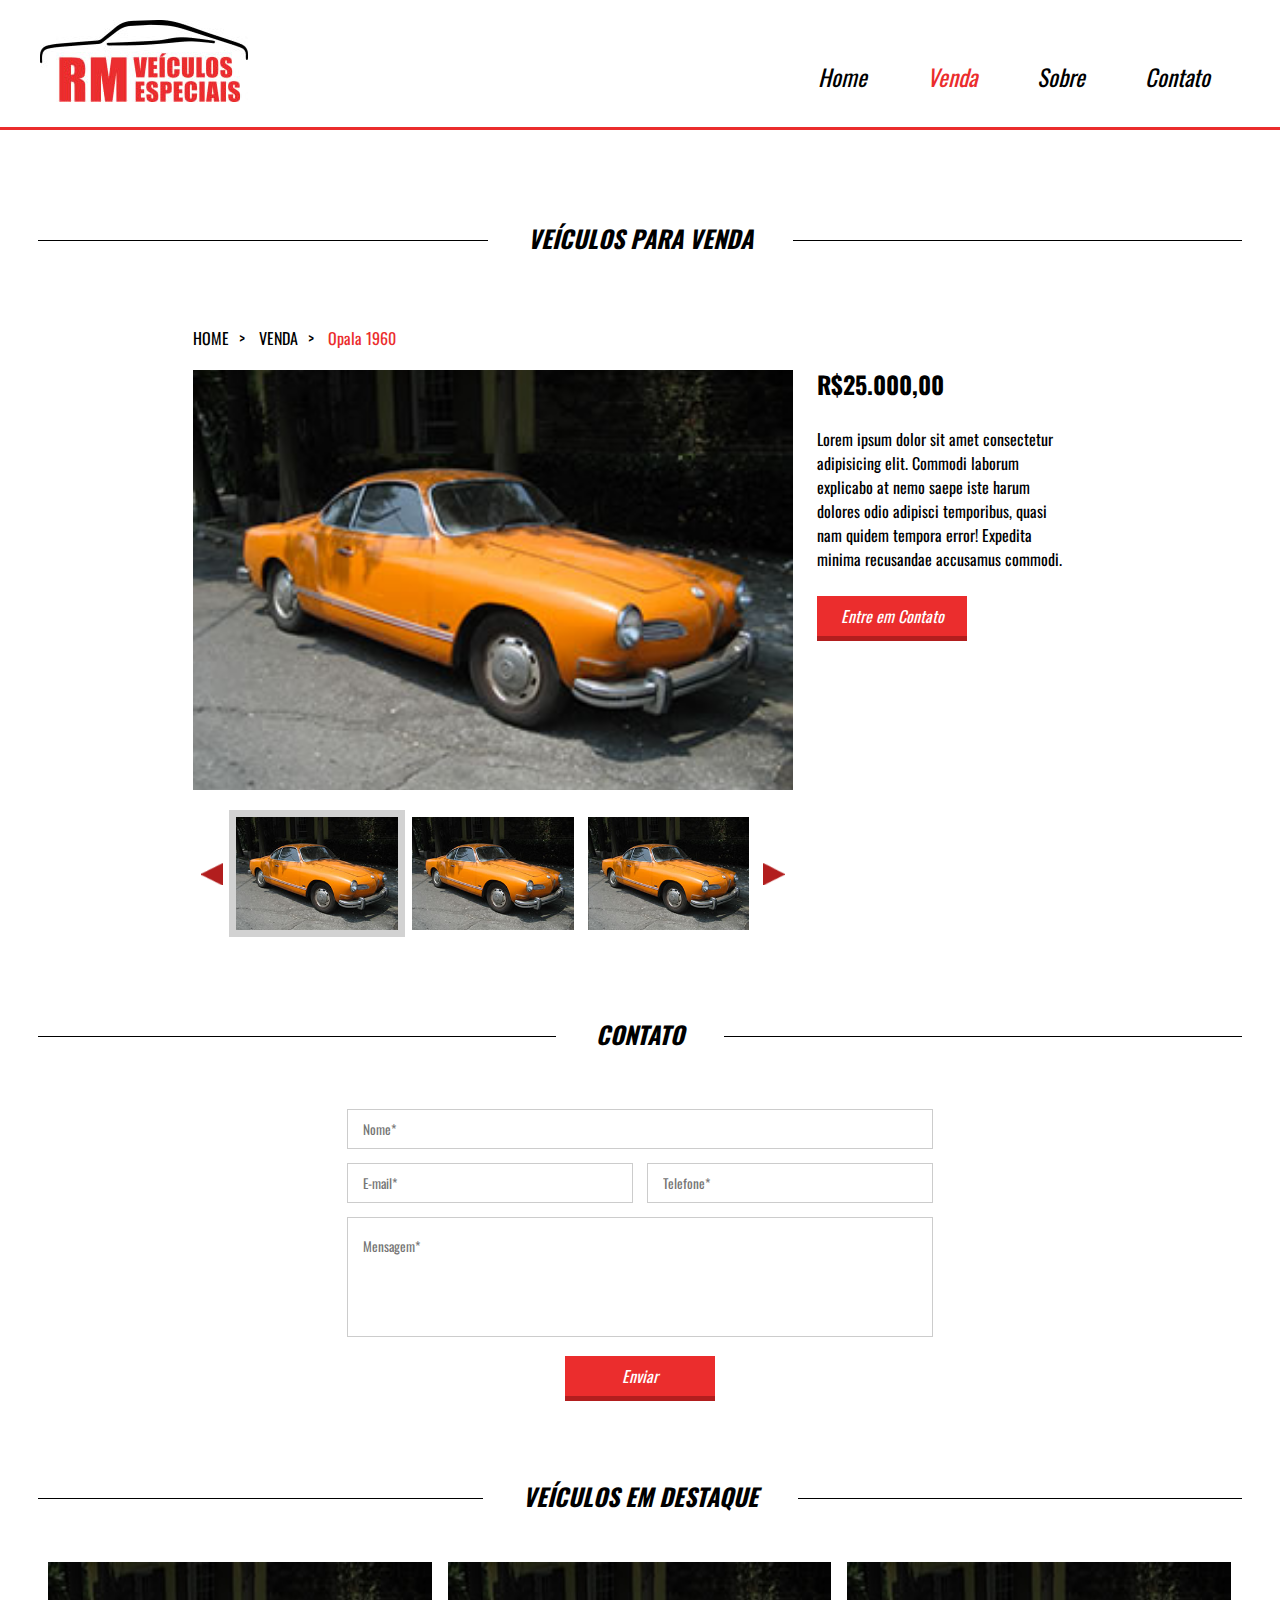
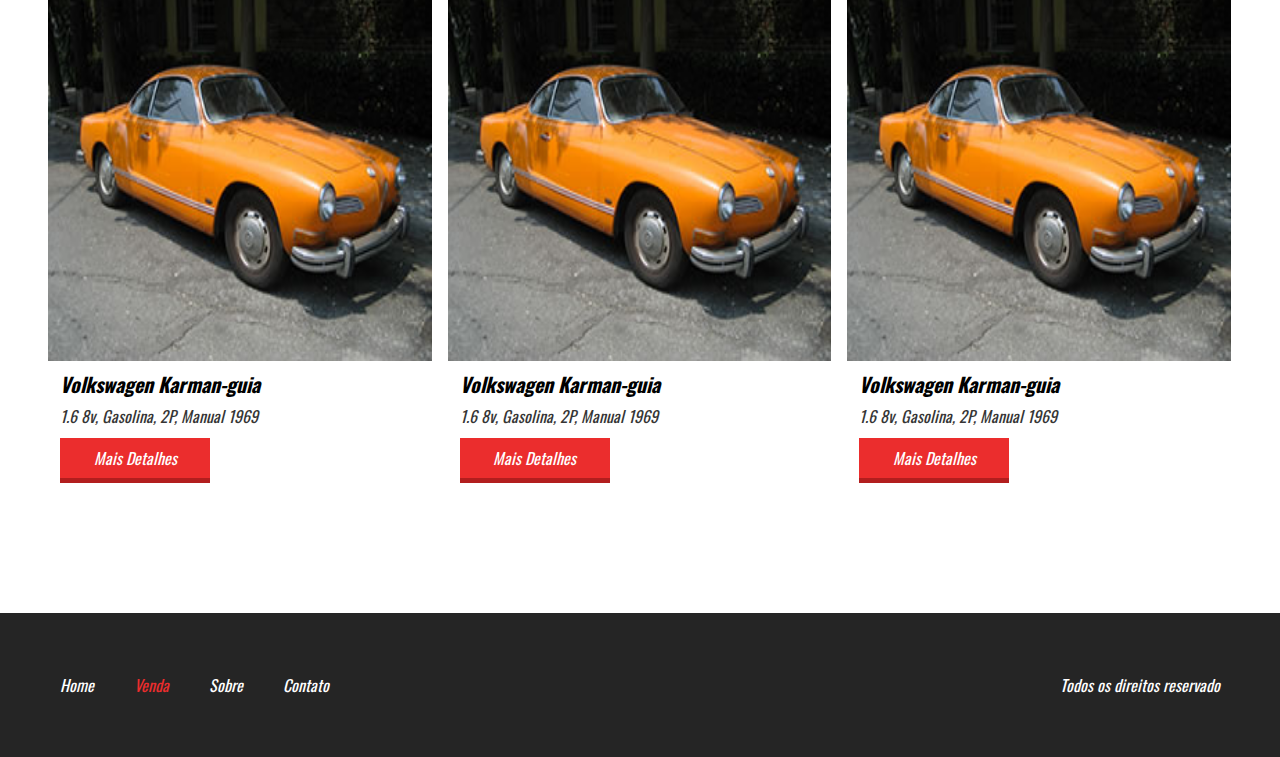
<file: html_css/projeto_05/venda_single.html>
<!DOCTYPE html>
<html lang="pt-br">
<head>
    <meta charset="UTF-8">
    <meta name="viewport" content="width=device-width, initial-scale=1.0, maximum-scale=1.0">
    <link rel="preconnect" href="https://fonts.googleapis.com">
    <link rel="preconnect" href="https://fonts.gstatic.com" crossorigin>
    <link href="https://fonts.googleapis.com/css2?family=Oswald:wght@200;300;400;500;700&display=swap" rel="stylesheet">
    <link rel="stylesheet" href="css/style.css">
    <title>Document</title>
</head>

<body>

        <!--    HEADER      -->

    <header style="border-bottom:  3px solid #eb2d2d;">
        <div class="container">
            <div class="logo-header">
                <img src="img/logo.jpg" alt="logo-site">
            </div><!--logo-header-->

            <nav class="descktop">
                <ul>
                    <li><a href="index.html">Home</a></li>
                    <li><a href="venda.html" style="color: #eb2d2d;">Venda</a></li>
                    <li><a href="sobre.html">Sobre</a></li>
                    <li><a href="">Contato</a></li>
                </ul>
            </nav><!--descktop-->

            <nav class="mobile">
                <ul>
                    <li><a href="index.html">Home</a></li>
                    <li><a href="venda.html" style="color: #eb2d2d;">Venda</a></li>
                    <li><a href="sobre.html">Sobre</a></li>
                    <li><a href="">Contato</a></li>
                </ul>
            </nav><!--mobile-->

        </div><!--container-->
    </header><!--header-->

    <div class="clear"></div>

    
    <!--    CONTATO     -->
    <section class="venda-single">
       
        <div class="line-titulo">
            <div class="ln01"></div>
            <h2>VEÍCULOS PARA VENDA</h2>
        </div>

        <div class="container">
            <div class="info-veiculo">
                
                <div class="info-bread">
                    <a href="index.html">HOME</a><span>></span>
                    <a href="venda.html">VENDA</a><span>></span>
                    <a href="">Opala 1960</a>
                </div>
                
                <div class="foto-destaque" style="background-image: url('img/carro1.jpg');"></div><!--foto-destaque-->
                <div class="nav-galeria-parent">
                    <div class="arrow-left-nav"></div>
                    <div class="arrow-rigth-nav"></div>
                    <div class="nav-galeria">                        
                        <div class="nav-galeria-wraper">
                            <div class="mini-img-wraper" style="background-color: rgb(210, 210, 210);">
                                <div class="mini-img" style="background-image: url('img/carro1.jpg');"></div>
                            </div><!--mini-img-wraper--> 
                            <div class="mini-img-wraper">
                                <div class="mini-img" style="background-image: url('img/carro1.jpg');"></div>
                            </div><!--mini-img-wraper-->  
                            <div class="mini-img-wraper">
                                <div class="mini-img" style="background-image: url('img/carro1.jpg');"></div>
                            </div><!--mini-img-wraper-->  
                            <div class="mini-img-wraper">
                                <div class="mini-img" style="background-image: url('img/carro1.jpg');"></div>
                            </div><!--mini-img-wraper-->  
                            <div class="mini-img-wraper">
                                <div class="mini-img" style="background-image: url('img/carro1.jpg');"></div>
                            </div><!--mini-img-wraper-->  
                            <div class="mini-img-wraper">
                                <div class="mini-img" style="background-image: url('img/carro1.jpg');"></div>
                            </div><!--mini-img-wraper-->                    
                        </div><!--"nav-galeria-wraper-->                        
                    </div><!--nav-galeria-->
                </div><!--nav-galeria-parent-->
            </div><!--info-veiculo-->

            <div class="descricao-veiculo">
                <h2>R$25.000,00</h2>
                <p>Lorem ipsum dolor sit amet consectetur adipisicing elit. Commodi laborum explicabo at nemo saepe iste harum dolores odio adipisci temporibus, quasi nam quidem tempora error! Expedita minima recusandae accusamus commodi.</p>
                <a class="btn" id="btn-single" href="">Entre em Contato</a>
            </div><!--descricao-veiculo-->

            <div class="clear"></div>

        </div>

    </section><!--venda-single-->

    <div class="container-single">
        <section class="contato">
            <div class="line-titulo">
                <div class="ln01"></div>
                <h2>Contato</h2>
            </div><!--line-titulo-->

            <form>
                <div class="input-wraper w100">
                    <input placeholder="Nome*" type="text" required/>
                </div><!--input-wraper w100-->

                <div class="input-wraper w50">
                    <input placeholder="E-mail*" type="text" required>
                </div><!--input-wraper w50-->

                <div class="input-wraper w50">
                    <input placeholder="Telefone*" type="text" required>
                </div><!--input-wraper w50-->

                <div class="input-wraper w100">
                    <textarea placeholder="Mensagem*"></textarea required>
                </div><!--input-wraper w100-->
                
                <div class="input-wraper w100">
                    <input class="btn" type="submit" value="Enviar">
                </div><!--input-wraper w100-->

                <div class="clear"></div>

            </form>
        </section><!--contato-->


        <!--    SESSÃO SINGLE   -->

        

        
        
        <section class="veiculos-destaque">
        
            <div class="line-titulo">
                <div class="ln01"></div>
                <h2>Veículos em destaque</h2>
            </div><!--line-titulo-->

            <div class="container">

                <div class="vitrine-destaque">
                    <div style="background-image:url('img/carro1.jpg');" class="carro-img"></div><!--carro-img-->
                    <div class="info-carro">
                        <h2>Volkswagen Karman-guia</h2>
                        <p>1.6 8v, Gasolina, 2P, Manual 1969</p>
                        <a class="btn" href="">Mais Detalhes</a>
                    </div><!--info-carro-->
                </div><!--vitrine-destaque-->

                <div class="vitrine-destaque">
                    <div style="background-image:url('img/carro1.jpg');" class="carro-img"></div><!--carro-img-->
                    <div class="info-carro">
                        <h2>Volkswagen Karman-guia</h2>
                        <p>1.6 8v, Gasolina, 2P, Manual 1969</p>
                        <a class="btn" href="">Mais Detalhes</a>
                    </div><!--info-carro-->
                </div><!--vitrine-destaque-->

                <div class="vitrine-destaque">
                    <div style="background-image:url('img/carro1.jpg');" class="carro-img"></div><!--carro-img-->
                    <div class="info-carro">
                        <h2>Volkswagen Karman-guia</h2>
                        <p>1.6 8v, Gasolina, 2P, Manual 1969</p>
                        <a class="btn" href="">Mais Detalhes</a>
                    </div><!--info-carro-->
                </div><!--vitrine-destaque-->
                <div class="clear"></div>
            </div><!--container-->

        </section><!--veiculos-destaque-->
    </div><!--conainer-single-->

    <footer>
        <div class="container">
            <nav>
                <ul>
                    <li><a href="index.html">Home</a></li>
                    <li><a href="venda.html" style="color: #eb2d2d;">Venda</a></li>
                    <li><a href="sobre.html">Sobre</a></li>
                    <li><a href="">Contato</a></li>
                </ul>
            </nav>

            <p>Todos os direitos reservado</p>


        </div><!--container-->

        <div class="clear"></div>
    </footer>

</body>
</html>
</file>
<file: JQuery/css/style.css>
*{
    margin: 0;
    padding: 0;
    box-sizing: border-box;
}

html, body{
    height: 100%;
}


.btn{
    width: 80%;
    max-width: 300px;
    background-color: rgb(24, 175, 24);
    color: white;
    height: 90px;
    font-size: 20px;
    text-align: center;
    line-height: 90px;
    text-transform: uppercase;
    font-weight: bold;
    border-radius: 10px;
    border: 1px solid #ccc;
    position: relative;
    top: 50%;
    left: 50%;
    cursor: pointer;
    transform: translate(-50%, -50%);
}

.bg{
    position: absolute;
    left: 0;
    top: 0;
    width: 100%;
    height: 100%;
    background: #464545b0;
    z-index: 1;
    display: block;
}

.fechar-popup{
    width: 20px;
    height: 20px;
    text-align: center;
    position: absolute;
    right: 15px;
    top: 10px;
    cursor: pointer;
    font-size: 12px;
    line-height: 19px;
    color: #ccc;
    border: 1px solid #ccc;
    border-radius: 15px;
}

.form{
    position: absolute;
    left: 50%;
    top: 50%;    
    transform: translate(-50%, -50%);
    background-color: white;
    max-width: 500px;
    padding: 50px 2%;
    width: calc(94% - 32);
    border-radius: 10px;
    text-align: center;
    box-shadow: 0px 0px 25px #444444;
}

.form h2{
    padding-bottom: 35px;
    font-size: 30px;
}

.form input[type=text]{
    width: 100%;
    height: 45px;
    line-height: 45px;
    padding-left: 10px;
    border: 1px solid #ccc;
    border-radius: 5px;
    margin-bottom: 20px;
}

.form input[type=submit]{
    width: 50%;
    padding: 15px;
    font-size: 18px;
    text-transform: uppercase;
    font-weight: bold;
    border: 0;
    border-radius: 5px;
    background: rgb(24, 175, 24);
    color: white;
    cursor: pointer;
    margin-top: 20px;
}
</file>
<file: html_css/projeto_04/css/style.css>
*{
	margin: 0;
	padding: 0;
	box-sizing: border-box;
	font-family:'Montserrat', sans-serif;
}

.clear{
	clear: both;
}

.container{
	max-width: 1400px;
	width: 100%;
	margin: 0 auto;
}

html,body{
	height: 100%;
}

/**Header do site**/

header{
	padding:20px 2%;
}

header .logo img{
	float: left;
	width: 236px;
}

nav.menu-mobile{
	float: right;
	width: 28px;
	height: 28px;
	margin-top:7px;
	cursor: pointer;
	background-image: url('../imagens/menu-mobile.png');
	background-size:100% 100%;
	display: none;
}

nav.menu-mobile ul{
	display: none;
	z-index: 999;
	text-align: center;
	width: 100%;
	position: absolute;
	left: 0;
	top: 60px;
	background-color: white;
}

nav.menu-mobile ul li{
	text-transform: uppercase;
}

nav.menu-mobile ul li{
	padding:10px 0;
}

header nav.menu-desktop{
	float: right;
}

header nav.menu-desktop ul{
	padding:8px 0;
	list-style-type: none;
}

header nav.menu-desktop ul li{
	float: left;
	font-size: 14px;
	padding:0 20px;
	text-transform: uppercase;
}

header ul a{
	color: #b4b4b4;
	text-decoration: none;
}

/*****/

/**MOSAICO**/

.mosaico-single{
	float: left;
	width: calc(100% / 6);
}

.img-mosaico-single{
	width: 100%;
	padding-top:100%;
	background-color: #ccc;
	border:5px solid white;
	/*
	background-image:url('');
	*/
}

/****/

section.servicos > .container{
	max-width: 800px;
	display: flex;
	align-items: center; 
	position: relative;
	top:-30px;
	text-align: center;
}

section.servicos > .container .box-servico{
	background-image: url('../imagens/icone_dente.png');
	background-size: 18px 18px;
	background-position: center calc(100% - 10px);
	background-repeat: no-repeat;
}

section.servicos > .container .box-servico h2{
	color: white;
	font-weight: normal;
	font-size: 15px;
	text-transform: uppercase;
}

section.servicos > .container .box-servico p{
	color: white;
	margin-top:8px;
	font-weight: normal;
	font-size: 12px;
	
}

section.servicos > .container .box-servico:nth-of-type(1){
	width: 30%;
	padding:50px 2%;
	background-color: #576975;
}

section.servicos > .container .box-servico:nth-of-type(2){
	width: 40%;
	padding:80px 2%;
	background-color: #688293;
	background-image: none;
}

section.servicos > .container .box-servico:nth-of-type(3){
	width: 30%;
	padding:50px 2%;
	background-color: #576975;
}

section.perfil-container{
	padding:40px 0;
}

section.perfil-container .container{
	max-width: 800px;
}

section.perfil-container .perfil-wraper{
	padding-top:60%;
	position: relative;
}

section.perfil-container .perfil-wraper2{
	position: absolute;
	left: 0;
	top: 0;
	display: flex;
	align-items: center;
	width: 100%;
	height: 100%;
}

section.perfil-container .img-perfil{
	width: 40%;
	height: 100%;
	background-image: url('../imagens/img_perfil.png');
	background-size: 100% 100%;
}

section.perfil-container .texto-perfil{
	width: 60%;
	padding:0 30px;
}

section.perfil-container .texto-perfil h2{
	 color: #698293;
	 font-size: 18px;
}

section.perfil-container .texto-perfil p{
	color: #4b4b4b;
	font-size: 14px;
	margin-top:8px;
}

section.videos{
	padding:50px 0;
}

section.videos .box-video{
	float: left;
	width: 33.3%;
	position: relative;
	border:5px solid white;
	/*background-color: green;*/
	padding-top:calc(33.3% * 0.6);
}

section.videos iframe{
	position: absolute;
	left: 0;
	top: 0;
	width: 100%;
	height: 100%;
}

section.tratamentos{
	padding:70px 0;
}

section.tratamentos .tratamento-container{
	float: left;
	width: 33.3%;
}

section.tratamentos > h2{
	color: #698293;
	text-align: center;
	font-size: 18px;
}

section.tratamentos > .container{
	padding:80px 0;
}

.tratamento-single{
	padding:20px;
}

.tratamento-single h2{
	font-size: 18px;
	color: #737373;
}

.tratamento-single p{
	padding:10px 0;
	font-size: 13px;
	color: #b4b4b4;
}

section.depoimentos > h2{
	color: #698293;
	text-align: center;
	font-size: 18px;
}

section.depoimentos > .container{
	padding:40px 0;
	max-width: 400px;
}

section.depoimentos .depoimento-single{
	text-align: center;
	width: 100%;
	padding:0 2%;
}

.depoimento-single quote{
	font-size: 15px;
	color: #b4b4b4;
}

.depoimento-single .nome-depoimento{
	padding:19px 0;
}

.nome-depoimento img{
	width: 32px;
	height: 32px;
	border-radius: 16px;
}

.nome-depoimento span{
	position: relative;
	top:4px;
	font-size: 13px;
	color: #b4b4b4;
	display: inline-block;
	vertical-align: top;
}

.instagram-chamada{
	float: left;
	width: 100%;
	text-align: center;
	padding:40px 0;
	background: #98a5ae;
}

.instagram-chamada p{
	line-height: 23px;
	color: white;
	padding:10px 0;
	font-size: 13px;
}

.mosaico-social{
	float: left;
	width: 100%;
}

.img-mosaico-single-social{
	float: left;
	width: calc(100% / 9);
	padding-top: calc(100% / 9);
	background-color: rgb(210,210,210);
	border:6px solid white;
}

.facebook-chamada{
	float: left;
	width: 100%;
	text-align: center;
	padding:40px 0;
	background:  #576975;
}

.facebook-chamada p{
	line-height: 23px;
	color: white;
	padding:10px 0;
	font-size: 13px;
}

section.contato{
	padding:60px 2%;
}

section.contato > h2{
	color: #698293;
	text-align: center;
	font-size: 18px;
}

section.contato form{
	width: 100%;
	margin: 30px auto;
	max-width: 500px;
}

.form-wraper{
	float: left;
	padding:0 10px;
	margin-top: 10px;
}

.w100{
	width: 100%;
}

.w50{
	width: 50%;
}

.form-wraper span{
	font-size: 15px;
	color: #b4b4b4;
}

.form-wraper input[type=text]{
	width: 100%;
	height: 35px;
	line-height: 35px;
	padding-left: 9px;
	border:1px solid #dadada;
	margin-top:8px;
}

.form-wraper textarea{
	width: 100%;
	margin-top:8px;
	padding:8px;
	height: 121px;
	resize: none;
	border: 1px solid #dadada;
	/*
	resize: horizontal;
	resize: vertical;
	*/
}

.form-wraper input[type=submit]{
	width: 100px;
	display: inline-block;
	height: 35px;
	border: 0;
	background: #688293;
	color: white;
	cursor: pointer;
	/*
	position: relative;
	left: 50%;
	transform:translateX(-50%);
	-ms-transform:translateX(-50%);
	*/
}

footer{
	padding:40px 2%;
	background-color: #688293;
}

footer .container{
	max-width: 1100px;
}

footer .footer-block{
	float: left;
	width: 33.3%;
}

.footer-block h2{
	color: white;
	font-weight: normal;
	font-size: 18px;
}

.footer-block p{
	margin-top:8px;
	color: white;
	font-size: 14px;
}

@media screen and (max-width: 1024px){
	.img-mosaico-single-social{
		width: calc(100% / 6);
		padding-top: calc(100% / 6);
	}

	.mosaico-social > div:nth-of-type(1n+7){
		display: none;
	}
}


@media screen and (max-width: 768px){

	footer{
		text-align: center;
	}

	footer .footer-block{
	float: none;
	width: 100%;
	margin:30px 0;
	}

	nav.menu-desktop{
		display: none;
	}

	nav.menu-mobile{
		display: block;
	}

	section.servicos > .container{
		/*
		max-width: 800px;
		display: flex;
		align-items: center; 
		position: relative;
		top:-30px;
		text-align: center;
		*/
		flex-direction: column;
	}


		section.servicos > .container .box-servico:nth-of-type(1){
			width: 90%;
			max-width: 350px;
			padding:40px 2%;
		}

		section.servicos > .container .box-servico:nth-of-type(2){
			width: 94%;
			max-width: 380px;
			padding:50px 2%;
		}

		section.servicos > .container .box-servico:nth-of-type(3){
			width: 90%;
			max-width: 350px;
			padding:40px 2%;
		}

	

		section.perfil-container .perfil-wraper{
			padding-top: 0;
		}

		section.perfil-container .perfil-wraper2{
			/*
			position: absolute;
			left: 0;
			top: 0;
			display: flex;
			align-items: center;
			width: 100%;
			height:100%;
			*/
			height: auto;
			position: static;
			text-align: center;
			display: inline-block;
			/*flex-direction: column;*/
		}

		section.perfil-container .img-perfil{
		width: 50%;
		padding-top:70%;
		display: inline-block;
		height: auto;
		/*
		background-image: url('../imagens/img_perfil.png');
		background-size: 100% 100%;
		*/
		}

		section.perfil-container .texto-perfil{
			display: inline-block;
			text-align: justify;
			width: 100%;
			padding:0 30px;
		}

		section.videos{
			text-align: center;
		}

		section.videos .box-video{
			float: none;
			width: 70%;
			display: inline-block;
			/*border:5px solid white;*/
			/*background-color: green;*/
			padding-top:calc(70% * 0.6);
		}

		.img-mosaico-single-social{
			width: calc(100% / 3);
			padding-top: calc(100% / 3);
		}

		.mosaico-social > div:nth-of-type(1n+4){
			display: none;
		}

}


@media screen and (max-width: 580px){
	section.perfil-container .img-perfil{
		width: 80%;
		padding-top:110%;
	}

	section.videos .box-video{
		width: 100%;
		/*border:5px solid white;*/
		/*background-color: green;*/
		padding-top:calc(100% * 0.6);
	}

	.w50{
		width: 100%;
	}
}


@media screen and (max-width: 480px){
	header .logo img{
		width: 200px;
	}
}
</file>
<file: html_css/projeto_05/css/style.css>
*{
    margin: 0;
    padding: 0;
    box-sizing: border-box;
    font-family: 'Oswald', sans-serif;
}

html,body{
    height: 100%;
}

.container{
    width: 100%;
    max-width: 1200px;
    margin: 0 auto;
}

.clear{
    clear: both;
}

/** <!--    HEADER      --> **/

header{
    padding: 20px 2% 35px 2%;
    height: 130px;
}

header .logo-header{
    float: left;
}

header nav.descktop{
    float: right;
    position: relative;
    top: 40px;
}

header nav.descktop ul{
    list-style-type: none;
}

header nav.descktop ul li{
    float: left;
    font-size: 23px;
    padding: 0 30px;
    font-style: italic;
}

header nav.descktop ul li a{
    color: black;
    text-decoration: none;
}

nav.mobile{
    margin-top: 40px;
    float: right;
    width: 28px;
    height: 28px;
    background-size: 100% 100%;
    cursor: pointer;
    background-image: url(../img/icon_menu.png);
    display: none;
}

nav.mobile ul{
    width: 100%;
    position: absolute;
    top: 95px;
    left: 0;
    text-align: center;
    background-color: white;
    padding-bottom: 50px;
    padding-top: 25px;
    border-bottom: 4px solid #eb2d2d;
    z-index: 100;
    display: none;
}

nav.mobile li{
    font-size: 18px;
    padding: 10px 0;
    font-style: italic;
}

nav.mobile li a{
    color: black;
    text-decoration: none;
}



/** <!--    BANNER    -->   **/



section.banner{
    width: 100%;
    height: 600px;
    background-color: black;
    background-image: url('../img/bg.jpg');
    background-size: contain;
    background-position: right bottom;
    background-repeat: no-repeat;
}

.text-banner{
    padding: 100px;
}

.text-banner-single{
    width: 314px;
    height: 40px;
    font-style: italic;
    background-image: url(../img/box-text.png);
    background-size: 100% 100%;
    color: white;
    font-size: 20px;
    padding: 5px 0 5px 30px ;
    text-transform: uppercase;
    margin: 15px 0;
}

.text-banner .text-banner-single:nth-of-type(1){
    width: 250px;
    margin-left: 9px;
}
.text-banner .text-banner-single:nth-of-type(2){
    width: 200px;
    margin-left: -3px
}
.text-banner .text-banner-single:nth-of-type(3){
    width: 150px;
    margin-left: -12px;
}
.text-banner .text-banner-single:nth-of-type(4){
    width: 250px;
    margin-left: -20px;
    font-size: 16px;
    background-image: url(../img/box-white-text.png);
    color: black;
}



/** <!--    VEICULOS EM DESTAQUE   -->  **/



section.veiculos-destaque{
    padding: 90px 2%;
}

section.veiculos-destaque .container{
    max-width: 1200px;
    padding: 40px 0;
}

.line-titulo{
    max-width: 1280px;
    margin: 0 auto;
    position: relative;
    text-align: center;
}

.ln01{
    position: absolute;
    top: 20px;
    height: 1px;
    width: 100%;
    background: black;
 }

.line-titulo h2{
    position: relative;
    background: white;
    display: inline-block;
    text-align: center;
    font-size: 24px;
    padding: 0 40px;
    font-style: italic;
    text-transform: uppercase;
}

.vitrine-destaque{
    float: left;
    width: 33.3%;
}

.vitrine-destaque .carro-img{
    width: 100%;
    border: 8px solid white;
    padding-top: 100%;
    background-size: 100% 100%;    
}

.vitrine-destaque h2{
    padding-left: 20px;
    color: black;
    font-style: italic;
    font-size: 20px;
}

.vitrine-destaque p{
    padding-left: 20px;
    padding-top: 5px;
    color: #353535;
    font-style: italic;
    font-size: 16px;

}

.btn{
    display: block;
    line-height: 40px;
    text-align: center;
    background-color: #eb2d2d;
    text-decoration: none;
    border-bottom: 5px solid #b21e1e;
    color: white;
    font-style: italic;
    font-size: 16px;
    width: 150px;
}

.vitrine-destaque a{
    margin-left: 20px;
    margin-top: 10px;
}

/** <!--    SERVIÇOS DESCRIÇÃO   -->    **/


.servicos-descricao{
    display: flex;
}

.half1{
    text-align: right;
    width: 50%;
    padding: 90px 0;
    background-color: #242424;
    color: white;
}

.half1-wraper{
    display: inline-block;
    text-align: left;
    padding-right: 100px;
    padding-left: 10px;
}

.half1-wraper h2{
    font-weight: normal;
    font-style: italic;
    font-size: 32px;
}

.half1-wraper ul{
    display: inline-block;
    margin-top: 15px;
}


.half1-wraper li{
    margin-left: 15px;
}

.half1-wraper a{
    display: inline-block;
    vertical-align: bottom;
    margin-left: 40px;
}


.half2{
    float: left;
    width: 50%;
    padding: 90px 110px;
    background-color: #eb2d2d;
    color: white;
    text-align: left;
}


.half2 h2{
    font-weight: normal;
    font-style: italic;
    font-size: 32px;
}

.depoimento-single{
    margin-top: 15px;
    max-width: 400px;
}

.half2 p{
    font-weight: normal;
    font-style: italic;
}

.navegation{
    float: left;
    width: 100%;
    max-width: 700%;
    margin-top: 20px;
}

.arrows{
    float: left;
}

.arrows img{
    margin:0 20px;
    cursor: pointer;
}

.nome-depoimento{
    float: right;
    color: #252525;
    font-size: 20px;
}

        /**<!--    SESSÃO CONTATO   -->**/

section.contato{
    padding: 80px 3%;
}

section.contato form{
    max-width: 600px;
    margin: 50px auto;
   
}

section.contato .input-wraper{
    
    float: left;
    padding: 7px;
}


section.contato input[type=text]{
    width: 100%;
    border: 1px solid #ccc;
    height: 40px;
    line-height: 40px;
    padding-left: 15px;
}

section.contato textarea{
    width: 100%;
    height: 120px;
    border: 1px solid #ccc;
    line-height: 40px;
    padding: 8px 15px;
    resize: none;
}

section.contato form .input-wraper:nth-of-type(5){
    text-align: center;
}

section.contato input[type=submit]{
    border-right: 0;
    border-left: 0;
    border-top: 0;
    cursor: pointer;
    display: inline-block;
}


.w100{
    width: 100%;
}

.w50{
    width: 50%;
}


footer{
    padding: 40px 3%;
    background-color: #252525
}
 footer nav{
    float: left;
 }

 

 footer nav ul{
    list-style-type: none;
}



footer nav ul li{
    float: left;
    padding: 20px;
    font-size: 16px;
    font-style: italic;
}

footer nav ul a{
    color: white;
    text-decoration: none;
}

 footer p{
    float: right;
    color: white;
    font-size: 16px;
    font-style: italic;
    padding: 20px;
 }

                    /** PÁGINA DE VENDA **/

 section.venda{
    min-height: 90%;
    padding: 90px 0;
    margin: 0 20px;
 }
 .sidebar{
    float: left;
    width: 30%;
 }

 .content-venda{
    margin-top: 50px;
 }

 .search1{
    width: 90%;
 }
 .search1 h2{
    font-size: 24px;
    color: black;
    font-weight: normal;
 }

 .search1 .barra-preco{
    width: 100%;
    height: 20px;
    margin-top: 8px;
    border-radius: 20px;
    background: white;
    border: 1px solid #ccc;
    position: relative;
 }

 .barra-preco-fill{
    width: 30%;
    position: absolute;
    top: 0;
    margin: 0;
    height: 20px;
    border-radius: 20px;
    background: linear-gradient(to bottom, rgb(255,255,255), rgb(200,200,200));
 }

.pointer-barra{
    width: 26px;
    height: 26px;
    position: absolute;
    left: calc(30% - 13px);
    top: -4px;
    border-radius: 8px;
    border: 1px solid rgb(109, 108, 108);
    cursor: pointer;
    background: linear-gradient(to bottom, rgb(255,255,255), rgb(180,180,180));
 }

 .valor-pesquisa{
    margin-top: 10px;
 }
 .valor-pesquisa{
    color: black;
    font-size: 15px;
 }

 .valor-pesquisa p:nth-last-of-type(1){
    float: right;
 }
 .valor-pesquisa p:nth-last-of-type(2){
    float: left;
 }

 .search2{
    margin-top: 40px;
 }
 .search2 h2{
    font-size: 24px;
    color: black;
    font-weight: normal;
 }

 .form-venda-wraper{
    margin-top: 10px;    
}

.form-venda-wraper input[type=checkbox]{
    display: none;
}

.form-venda-wraper label{
    width: 20px;
    height: 20px;
    border: 1px solid #ccc;
    border-radius: 3px;
    display: inline-block;
    vertical-align: top;
    cursor: pointer;
    position: relative;
}


.circle{
    width: 8px;
    height: 8px;
    border-radius: 4px;
    background-color: black;
    position: absolute;
    left: 5px;
    top: 5px;
    display: none;
}

.form-venda-wraper input[type=checkbox]:checked + label > .circle{
    display: block;
}

.form-venda-wraper span{
    padding: 0 10px;
    display: inline-block;
    vertical-align: top;
}

.vitrine-venda{
    width: 70%;
    float: left;
}

.vitrine-venda .vitrine-destaque{
    margin-bottom: 30px;
}

section.venda-single{
    padding: 3%;
    padding-top: 90px;
}

section.venda-single .container{
    padding: 50px 0 0;
    max-width: 1000px;
    text-align: center;
}

.container-single section.contato{
    padding: 20px 3%;
}

.container-single section.veiculos-destaque{
    padding: 0 3%;
}

.container-single .veiculos-destaque{
    margin-bottom: 90px;
}

.info-veiculo{
    display: inline-block;
    width: 60%;
}

.foto-destaque{
    width: 100%;
    padding-top: 70%;
    background-position: center;
    background-size: cover;
    background-repeat: no-repeat;
}

.descricao-veiculo{
    vertical-align: top;
    text-align: left;
    display: inline-block;
    padding: 60px 20px;
}

.descricao-veiculo p{
    max-width: 250px;
    margin-top: 25px;
}
.descricao-veiculo a{
    margin-top: 25px;
}

.nav-galeria-parent{
    width: 100%;
    padding: 20px 36px;
    position: relative;
}

.nav-galeria{
    width: 100%;
    overflow: hidden;
}

.nav-galeria-wraper{
    width: 200%;
}

.mini-img-wraper{
    float: left;
    width: calc(33.3% * (100 / 200));
    padding: 7px;
}

.mini-img{
    cursor: pointer;
    padding-top: 70%;
    background-position: center;
    background-size: cover;
    width: 100%;
    height: 100%;
}

.arrow-left-nav{
    position: absolute;
    left: 8px;
    top: 50%;
    cursor: pointer;
    transform:translateY(-50%);
    -ms-transform:translateY(-50%);
    background-image: url(../img/arrow-left.png);
    background-size: 100% 100%;
    width: 22px;
    height: 22px;
}

.arrow-rigth-nav{
    position: absolute;
    right: 8px;
    top: 50%;
    cursor: pointer;
    transform:translateY(-50%);
    -ms-transform:translateY(-50%);
    background-image: url(../img/arrow-right.png);
    background-size: 100% 100%;
    width: 22px;
    height: 22px;
}

.info-bread{
    text-align: left;
    padding: 20px 0;
}

.info-bread a{
    text-decoration: none;
    color: black;
}

.info-bread span{
    padding: 0 10px;
}

.info-bread a:last-child{
    color: #eb2d2d;
}

section.sobre{
    min-height: 90%;
    padding: 80px 3% 20px 3%;
}

section.sobre .container{
    padding-top: 30px;
    max-width: 800px;
}

section.sobre .img-destaque-sobre{
    width: 100%;
    padding-top: 60%;
    background-color: rgb(220, 220, 220);
}

section.descricao-autor{
    margin-top: 20px;
}

.descricao-autor h2{
    padding-top: 20px;
    font-size: 24px;
}

.descricao-autor p{
    font-size: 16px;
    margin-top: 10px;
}

.descricao-autor2{
    padding: 40px 0;
}

.img-autor{
    width: 25%;
    padding-top: 25%;
    background-color: rgb(220, 220, 220);
    float: left;
}

.text-descricao-autor2{
    float: left;
    width: 75%;
    padding: 20px;
}




        /** RESPONSIVO **/

@media screen and (max-width: 1400px){
    section.banner{
        background-size: 90% auto;
        background-position: 200% 100%;
    }


    .text-banner .text-banner-single:nth-of-type(1){
        width: 200px;
    }
    .text-banner .text-banner-single:nth-of-type(2){
        width: 200px;
    }
    .text-banner .text-banner-single:nth-of-type(3){
        width: 200px;
        margin-left: -14px;
    }
    .text-banner .text-banner-single:nth-of-type(4){
        width: 230px;
        margin-left: -23px;
    }
    
}

@media screen and (max-width: 1024px) {
    
    section.banner{
        background-size: cover;
        background-position: center;
        height: 70vw;
        min-height: 500px;
    }

    .text-banner .text-banner-single:nth-of-type(1){
        width: 200px;
    }
    .text-banner .text-banner-single:nth-of-type(2){
        width: 200px;
    }
    .text-banner .text-banner-single:nth-of-type(3){
        width: 200px;
        margin-left: -14px;
    }
    .text-banner .text-banner-single:nth-of-type(4){
        width: 200px;
        margin-left: -23px;
    }

    .half2{
        padding: 90px 50px;
    }
    
}

@media screen and (max-width: 927px){
    .half1-wraper {
        padding-right: 20px;
        float: left;
        margin-left: 4%;
    }

    .half1-wraper a{
        margin-left: 10px;
    }


    .half2{
        padding: 90px 50px;
    }
}

@media screen and (max-width:768px){
    
    section.banner{
        height: 70vw;
        min-height: 0;
        max-height: 800px;
    }

    .text-banner .text-banner-single:nth-of-type(1){
        width: 200px;
    }
    .text-banner .text-banner-single:nth-of-type(2){
        width: 200px;
    }
    .text-banner .text-banner-single:nth-of-type(3){
        width: 200px;
        margin-left: -14px;
    }
    .text-banner .text-banner-single:nth-of-type(4){
        width: 230px;
        margin-left: -23px;
    }
    
    nav.descktop{
        display: none;
    }

    
    header .mobile{
        display: block;
    }

    .vitrine-destaque{
        width: 50%;
        margin-top: 20px;
        margin-right: -4px;
        float: none;
        display: inline-block;
        text-align: center;
    }

    .vitrine-destaque a{
        display: inline-block;
    }

    section.servicos-descricao{
        text-align: center;
        flex-direction: column;
    }

    .half1, .half2{
        width: 100%;
        display: flex;
        padding: 80px 3%;
        display: flex;
        justify-content: center;
    }

    .half1{
        display: flex;
        padding: 80px 3%;
    }
    .half1-wraper{
        margin: 0 auto;
    }

    .half1-wraper a{
        display: block;
        margin-top: 20px;
        margin-left: 0;
        
    }

    .w50{
        width: 100%;
    }

    footer nav{
        display: none;
    }

    footer{
        text-align: center;
    }

    footer p{
        float: none;
    }

    .vitrine-venda{
        width: 100%;
        text-align: center;
        overflow: hidden;
    }

    .sidebar{
        width: 100%;
        text-align: center;
    }

    .search1{
        display: inline-block;
    }

    .search2{
        display: inline-block;
        text-align: left;
    }

    .info-veiculo{
        width: 100%;
    }

    .descricao-veiculo{
        text-align: center;
        padding:  20px 0;
    }

    .descricao-veiculo a{
        display: inline-block;
    }

    .descricao-veiculo p{
        max-width: none;
    }
    
    



}

@media screen and (max-width:580px){

    .text-banner{
        padding: 30px;
    }
    
    .text-banner-single{
        font-size: 15px;
    }
    .text-banner .text-banner-single:nth-of-type(1){
        width: 200px;
    }
    .text-banner .text-banner-single:nth-of-type(2){
        width: 200px;
    }
    .text-banner .text-banner-single:nth-of-type(3){
        width: 200px;
        margin-left: -14px;
    }
    .text-banner .text-banner-single:nth-of-type(4){
        width: 230px;
        margin-left: -23px;
    }

    .banner .container{
        padding-left: 30px;
    }

    section.veiculos-destaque .container{
        text-align: center;
        float: none;
    }

    .vitrine-destaque{
        width: 80%;
        float: none;
        display: inline-block;
        margin-top: 20px;
    }

    .vitrine-destaque a{
        display: inline-block;
    }

    .img-autor{
        width: 100%;
        padding-top: 100%;
    }

    .text-descricao-autor2{
        width: 100%;
        padding: 20px 0;
    }

}
</file>
<file: JavaScript/pedrapapeltesoura/css/style.css>
body{
    text-align: center;
}
h1{
    font-size: 30px;
}
h2{
    color: blue;
}
.align{
    max-width: 900px;
    margin: 0 auto;
    padding: 15px;
}
.player-options{
    width: 50%;
}
.player-options img{
    width: 100%;
}
.enemy-options{
    width: 50%;
}
.enemy-options img{
    width: 100%;
}


.player-options img,.enemy-options img {
        max-width: 200px;
        opacity: 0.3;
        cursor: pointer;
    }

    .player-options,.enemy-options{
        width:50%;
    }

    .align{
        display: flex;
    }
</file>
<file: JavaScript/pokedex/css/style.css>
*{
    margin:0;
    padding:0;
    box-sizing: border-box;
}

body{
    background-color: aqua;
}

.main{
    margin:20px auto;
    max-width: 1100px;
    background-color: white;
    padding:30px 2%;
}

.main h2{
    font-size: 45px;
    color:#ef5350;
    text-align: center;
}

.pokemon-boxes{
    margin:20px 0;
    display: flex;
    flex-wrap: wrap;
}

.pokemon-box{
   
    border-radius:10px;
    width:29%;
    margin:20px 2%;
    background-color:rgb(230,230,230);
}

.pokemon-box img{
    width:100%;
}

.pokemon-box p{
    color:black;
    font-size: 21px;
    text-align: center;
    padding:10px 0;
}


@media screen and (max-width:768px){
    .pokemon-box{width:100%;text-align: center;}
    .pokemon-box img{
        max-width: 300px;
    }
}
</file>
<file: JavaScript/supermercado_app/css/style.css>
*{
    margin:0;
    padding:0;
    box-sizing: border-box;
}

header{
    background-color: #5a71bb;
    text-align: center;
    color:white;
    padding: 15px;
}

.container{
    max-width: 700px;
    margin: 0 auto;
}

.lista-cadastro{
    display: flex;
    padding: 50px 3%;
    margin: 20px;
    justify-content: center;
    flex-wrap: wrap;
    background-color: #f1f1f1b2;
    border-radius: 10px;
}

.nome-produto{
    height:40px;
    padding-left: 20px;
    width: 60%;
}

.valor-produto{
    width: 30%;
    height:40px;
    padding-left: 20px;
    margin-left: 10px;
}

input.nome-produto {
    font-size: 0.9em;
    font-weight: 600;
}

input.valor-produto{
    font-size: 0.9em;
    font-weight: 600;
}

input[type="submit"]{
    width: 150px;
    padding: 15px;
    margin-top: 20px;
    background-color: green;
    color: white;
    font-size: 1em;
    border-radius: 5px;
    border: 0;
    cursor: pointer;
    font-weight: 700;
}

.lista-produtos{
    background-color: #f1f1f1b2;
    border-radius: 10px;
    padding: 5px 3%;
    margin: 20px;
    font-size: 0.9em;
    font-weight: 700;
}

.lista-produto-single{
    padding:10px;
    margin:20px 3%;
    border-bottom:1px solid #ccc;
    display: flex;
}
.lista-produto-single h3{
    flex:1;
}
h3.price-produto{
    text-align: right;
    font-size: 0.96em;
    letter-spacing: 0.09em;
}
h3.price-produto > span{
    background-color: #5a71bb;
    padding:8px 20px;
    border-radius:20px;
    color:white;
}
.soma-produto{
    font-size: 0.8em;
    margin:20px;
}

.limpar{
    width: 150px;
    padding: 15px;
    margin-top: 20px;
    background-color: green;
    color: white;
    font-size: 1em;
    border-radius: 5px;
    border: 0;
    cursor: pointer;
    font-weight: 700;
    margin: 20px;
}

@media screen and (max-width: 750px) {
    button.limpar{
        display: block;
        margin: 10px auto;
    }
    
}
</file>
<file: html_css/Projeto_02/css/style.css>
/****RESET****/


*{
    margin: 0;
    padding: 0;
    box-sizing: border-box;
    font-family: 'Open Sans', sans-serif;
}

html,body{
    height: 100%;
}
/**DIVS GERAIS**/

.container{
    width: 100%;
    max-width: 1280px;
    margin: 0 auto;
}

.clear{
    clear: both;
}
/****MENU SITE****/


header{
    padding: 10px 2% 40px 2%;
    background-color: rgb(236, 236, 236);
}

.logo-1{
    float: left;
    width: 160px;
    height: 70px;
    margin-top: 10px;
    background-image: url(../imagens/logo1.png);
    background-size: 100% auto;
    background-repeat: no-repeat;
    background-position: center;
    margin-left: 40px;
}

.logo-2{
    float: right;
    width: 160px;
    height: 70px;
    margin-top: 10px;
    background-image: url(../imagens/logo2.png);
    background-size: 100% auto;
    background-repeat: no-repeat;
    background-position: center;
    margin-right: 40px;
}
/****FORM E BG****/
section.cover-form{
    width: 100%;
}

.bg{
    position: relative;
    background-image: url(../imagens/bg-form.jpg);
    background-size:cover;
    background-position: center;
    background-repeat: no-repeat;
    height: 600px;    
}

.form-container{
    z-index: 2;
    position: absolute;
    right: 30px;
    top: -3%;
    box-shadow: 1px 1px 10px 4px rgba(53, 52, 52, 0.726);
    border-radius: 10px;
    width: 400px;
    height: 106%;
    background-color: rgb(255, 255, 255);
}


.form-container h2{
    font-weight: normal;
    text-align: center;
    padding: 30px 15px;
    background-color: rgb(231, 231, 231);
    border-top-left-radius: 10px;
    border-top-right-radius: 10px;
    color: black;
    font-size: 18px;
}


.form-container form{
    margin-top: 30px;
    padding: 20px;
}


.form-container form input[type=text]{
    width: 100%;
    border: 1px solid #ccc;
    height: 45px;
    line-height: 45px;
    padding-left: 10px;
}

.form-container form p{
    font-size: 17px;
    color: #525252;
}

.form-wraper:not(:first-child){
    margin-top: 50px;
}

.form-container form input[type=submit]{
    text-align: center;
    text-transform: uppercase;
    color: white;
    width: 100%;
    font-size: 20px;
    font-weight: 600;
    background-color: #0958be;
    height: 50px;
    cursor: pointer;
    border: 0;
}
.form-wraper:last-child{
    margin-top: 20px;
    font-weight: 400;    
}

/****CHAMADA POS POS FORM****/

section.chamada{
    width: 100%;
    text-align: center;
    position: relative; 
    z-index: 1;
}

.icone-seta{
    position: absolute;
	left: 50%;
	top: -25px;
	transform:translateX(-50%);
	-ms-transform:translateX(-50%);
	width:50px;
	height: 50px;
	background-size: 100% 100%;
	background-image: url('../imagens/arrow.png');
    box-shadow: 1px 1px 10px 4px rgba(53, 52, 52, 0.726);
    border-radius: 50%;
}


section.chamada .container{
    padding: 60px 0 25px 0;
    background-color:#0964b9;
}


section.chamada h2{
    max-width: 700px;
    display: inline-block;
    width: 98%;
    color: #ffffff;
    font-size: 30px;    
}

section.chamada .container p{
    font-size: 18px;
    color: #fff7f7;
    margin-top: 17px;
    width: 98%;
}

/****MOSAICO IMAGENS E TEXTOS****/

.flex-mosaico{
    display: flex;
}

.item1-mosaico{
    background-position: center;
    background-size: cover;
    width: 60%;
    min-height: 300px;
}

.item2-mosaico{
    background-color: rgb(236, 236, 236);
    font-size: 18px;
    width: 40%;
    padding: 50px;
}

.item2-mosaico p{
    color: #525252;
    line-height: 30px;
}

/****CHAMADA PARA ACAO****/

section.chamada-acao{
    text-align: center;
}

.content-chamada-acao{
    background-color: #0964b9;
    padding: 70px;
}

.content-chamada-acao h2{
    font-size: 30xp;
    color: white;
}

.content-chamada-acao p{
    margin-top: 20px;
    max-width: 800px;
    display: inline-block;
    font-size: 18px;
    color: white;
    text-decoration:underline;
    line-height: 30px;
}

/****FOOTER*****/

footer{
    text-align: center;
    padding: 60px;
    font-size: 18px;
    font-weight: 600;
    color: #525252;
}

footer img{
    padding-top: 30px;
}

/***RESPONSIVO***/

@media screen and (max-width: 960px) {
    .form-container{
        position: static;
        display: inline-block;
        max-width: 400px;
        width: 96%;
        height: auto;
    }

    .bg{
        text-align: center;
        height: auto;
        padding: 50px 0;
    }
    
}

@media screen and (max-width: 510px) {
    

    header{
        text-align: center;
    }

    .logo-1,.logo-2{
        display: inline-block;
        float: none;
        margin: 10px 0 0 0;
        text-align: center;
    }

   
}

@media screen and (max-width: 768px) {

    .flex-mosaico{
        display: block;
    }
    
    .item1-mosaico{
        width: 100%;
        padding-top: 80%;
    }

    .item2-mosaico{
        width: 100%;
        text-align: center;
    }
}
</file>
